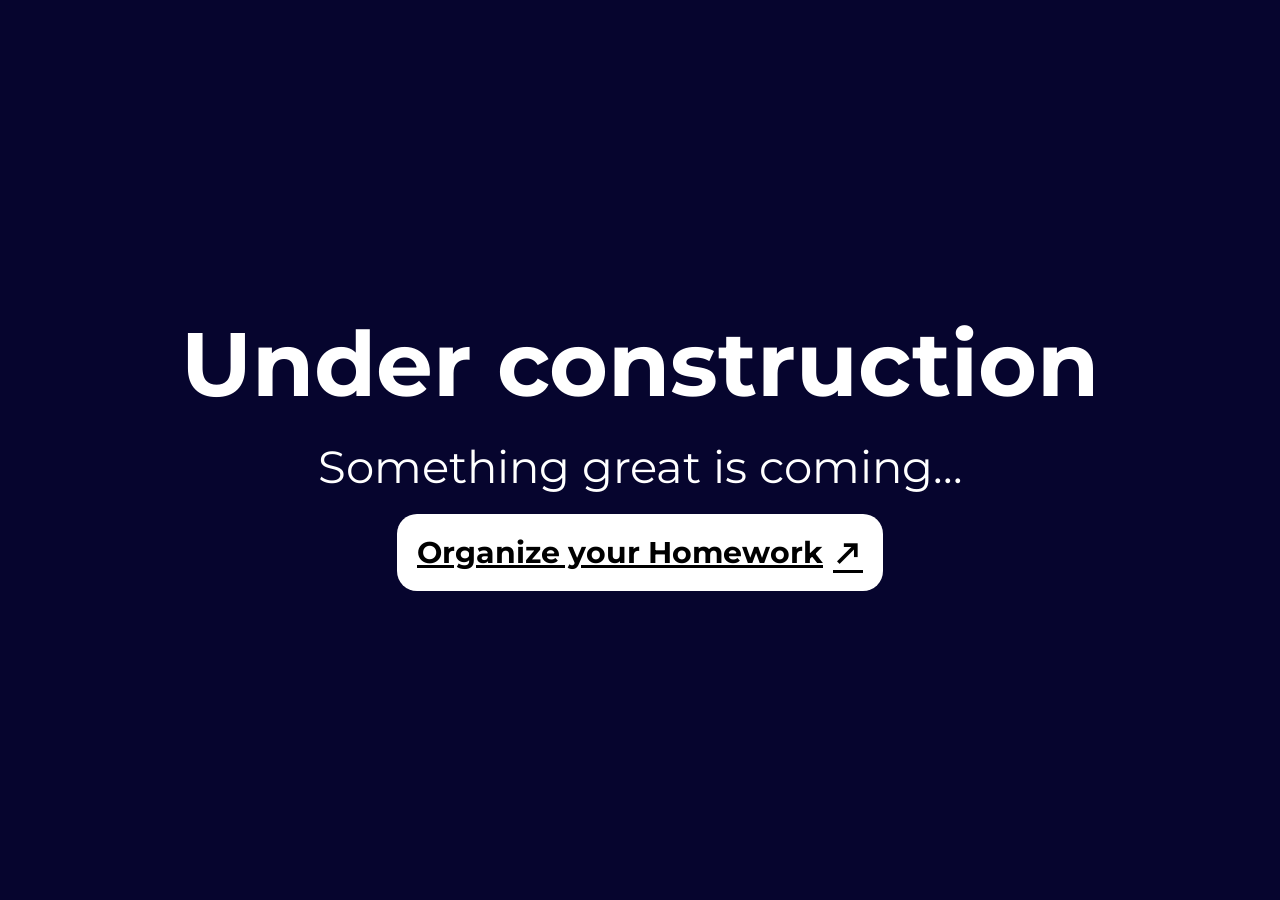
<file: index.html>
<!DOCTYPE html>
<html lang="en">

<head>
    <meta charset="UTF-8">
    <title>Document</title>
    <link rel="preconnect" href="https://fonts.googleapis.com">
    <link rel="preconnect" href="https://fonts.gstatic.com" crossorigin>
    <link href="https://fonts.googleapis.com/css2?family=Montserrat:wght@100..900&display=swap" rel="stylesheet">
    <meta charset="UTF-8">
    <meta name="viewport" content="width=device-width, initial-scale=1.0">
    <link href="https://fonts.googleapis.com/css2?family=Material+Symbols+Outlined" rel="stylesheet" />
</head>
<style>
    html,
    body {
        background: hsl(241, 81%, 10%);
        color: white;
        display: flex;
        font-family: 'Montserrat';
        align-items: center;
        justify-content: center;
        height: 100vh;
        text-wrap: wrap;
        word-wrap: break-word;
        flex-wrap: wrap;
        width: 100vw;
        flex-direction: column;
        font-size: 30px;
        gap: 20px;
        text-align: center;
    }

    * {
        margin: 0;
        padding: 0;
        box-sizing: border-box;
    }

    h1 {
        font-size: 3em;
    }

    h2 {
        font-weight: normal;
    }
a {
    padding:20px;
    background:hsl(0, 0%, 100%);
    font-size:1em;
    color:black;
    border-radius:20px;
    font-weight:bold;
    display:flex;
    gap:10px;
    align-items: center;
    justify-content: center;
}
a::after {
    content:'north_east';
    font-family: 'Material Symbols Outlined';
}
    @media screen and (max-width:600px) {

        html,
        body {
            font-size: 17px;
        }
    }
</style>

<body>
    <h1>Under construction</h1>
    <h2>Something great is coming...</h2>
    <a href="https://rashraf2.com/homework/">Organize your Homework</a>
</body>

</html>
</file>
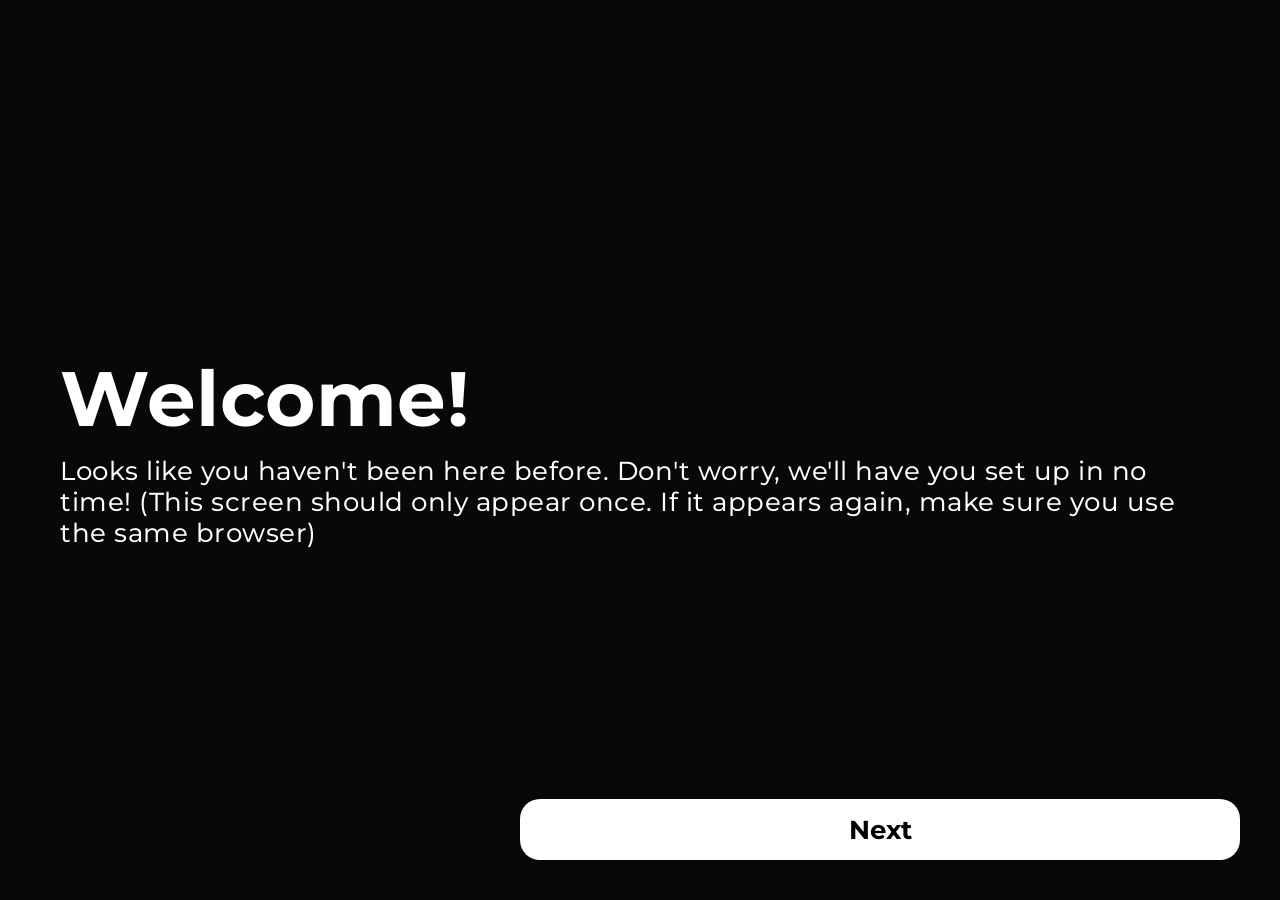
<file: homework/index.html>
<!DOCTYPE html>
<html lang="en">

<head>
    <link rel="stylesheet" href="style.css?version=2">
    <link rel="preconnect" href="https://fonts.googleapis.com">
    <link rel="preconnect" href="https://fonts.gstatic.com" crossorigin>
    <link href="https://fonts.googleapis.com/css2?family=Montserrat:wght@100..900&display=swap" rel="stylesheet">
    <meta charset="UTF-8">
    <meta name="viewport" content="width=device-width, initial-scale=1.0">
    <link href="https://fonts.googleapis.com/css2?family=Material+Symbols+Outlined" rel="stylesheet" />
    <title>Planner</title>
    <style></style>
</head>

<body class="loading">
    <!--Setup and load popups-->
<div id="loading-screen">
        <img id="load-img" src="logo_white2.png" class="pri_img"></img>
        <div id="script-list" class="popup-item">
            <div id="user-load-info">
                <h1 id="load-title">Welcome Back!</h1>
                <h2 id="load-desc">It's an honor to have you here!</h2>
            </div>
            <div class="script-cont">
                <h1 class="script">Initial checks</h1>
                <div class="status"></div>
            </div>
            <div class="script-cont">
                <h1 class="script">Load local subject data</h1>
                <div class="status"></div>
            </div>
            <div class="script-cont">
                <h1 class="script">Check for saved settings</h1>
                <div class="status"></div>
            </div>
            <div class="script-cont">
                <h1 class="script">Sync user theme</h1>
                <div class="status"></div>
            </div>
        </div>
    </div>
    <div id="setup" class="popup">
        <div class="setup-sect active">
            <h1 class="popup-title">Welcome!</h1>
            <h2 class="popup-desc">Looks like you haven't been here before. Don't worry, we'll have you set up in no
                time! (This screen should only appear once. If it appears again, make sure you use the same browser)
            </h2>
        </div>
        <div class="setup-buttons">
            <button id="prev-button" onclick="setup('back')" style="display:none">Back</button>
            <button id="next-button" onclick="setup('next')">Next</button>
        </div>
        <div class="setup-sect">
            <h1 class="popup-title">Name</h1>
            <h2 class="popup-desc">What should we call you? We'll use this mainly for your account section and
                greetings.</h2>
            <input type="text" id="username-input">
        </div>
        <div class="setup-sect">
            <h1 class="popup-title">Theme</h1>
            <h2 class="popup-desc">After you're done, you can select a theme to customize your experience.</h2>
        </div>
        <div class="setup-sect">
            <h1 class="popup-title">Account Center</h1>
            <h2 class="popup-desc">Your stats have become easier to view. You can see more about this on the
                <b>Accounts</b> page.
            </h2>
        </div>
        <div class="setup-sect">
            <h1 class="popup-title">Be Aware...</h1>
            <h2 class="popup-desc">You may experience bugs, since this release is new and it has been fully rebuilt from
                the ground-up. We apologize if this occurs.</h2>
        </div>
        <div class="setup-sect">
            <h1 class="popup-title">That's It!</h1>
            <h2 class="popup-desc">You've completed the setup successfully. Now, you can enjoy using Planner!</h2>
            <button style="background:var(--c1);color:var(--c2)" onclick="setup('done')">Finish Setup</button>
        </div>
    </div>
    <nav id="nav">
        <div id="logo-cont"><img id="logo" class="pri_img" src="logo_white2.png"><span id="logo-text">Planner</span>
        </div>
        <div id="icon-tray">
            <button class="nav-btn" aria-label="Account" onclick="togglePopup('accounts', 'active'
                )">person</button>
            <button class="nav-btn" aria-label="Update Log" onclick="togglePopup('updates', 'active'
                )">cached</button><button class="nav-btn" aria-label="Themes" onclick="togglePopup('themes-popup', 'active', 1
                )">brush</button>
            <button class="nav-btn" id="menu-btn" aria-label="Settings" onclick="togglePopup('settings', 'active'
                )">Settings</button>
        </div>
    </nav>
    <menu id="settings" class="popup">

        <button class="close-btn" aria-label="Close" onclick="togglePopup('settings', 'active'
                ), document.getElementById('overlay').classList.remove('active')">Close</button>
        <h1 class="popup-title">Settings</h1>
        <h2 class="title-small">Manage your preferences like if you want to check off your subjects or how you want to
            view them.
        </h2>
        <div class="popup-wrapper">
            <div class="settings-cont">
                <h1 class="title-medium">Grid Layout</h1>
                <h2 class="title-small">Change the way that the subject grid appears.</h2>
                <div class="setting">

                    <h1 class="setting-title">List subjects</h1><input class="setting-toggle" type="checkbox"
                        onclick="toggleValues('body', '', 'height:auto');toggleValues('class', 'grid', 'grid-template-columns:repeat(1, 1fr)');">


                </div>
                <h2 class="title-small">Desktop only. Use if you want to show your subjects in a single column.</h2>
                <div class="setting">

                    <h1 class="setting-title">Show checkboxes</h1><input class="setting-toggle" type="checkbox"
                        onclick="toggleValues('class', 'subject-marker', 'display:flex')">


                </div>
                <h2 class="title-small">Check or uncheck your subjects.</h2>
                <div class="setting">

                    <h1 class="setting-title">Tightly packed grid</h1><input class="setting-toggle" type="checkbox"
                        onclick="toggleValues('class', 'grid', 'gap:10px')">

                </div>
                <h2 class="title-small">Reduce the gap between subjects in each grid.</h2>
                <div class="setting">

                    <h1 class="setting-title">Show all grids</h1>
                    <input class="setting-toggle" type="checkbox" onclick="togglePopup('body', 'all-grids')">


                </div>
                <h2 class="title-small">Use if you don't want to wait for the grids to refresh.</h2>
            </div>
            <div class="settings-cont">
                <h1 class="title-medium">Other</h1>
                <h2 class="title-small">These settings do not have a specific category at the moment.</h2>
                <div class="setting">
                    <h1 class="setting-title">Hide Navbar Logo</h1><input class="setting-toggle" type="checkbox"
                        onclick="toggleValues('id', 'icon-tray', 'width:100%');toggleValues('id', 'logo-cont', 'display:none');toggleValues('class', 'nav-btn', 'width:100%');">


                </div>
                <h2 class="title-small">Best on small screens. Makes nav buttons much easier to tap.</h2>
            </div>
            <div class="settings-cont">
                <h1 class="title-medium">Your data</h1>
                <h2 class="title-small">Stored on your device. Refresh to apply.</h2>
                <button onclick="removeStorage('username'); removeStorage('setup')">Delete Username</button>
                <button onclick="removeStorage('points');removeStorage('checkedSubjects')">Delete Points</button>
                <button onclick="removeStorage('checkboxes')">Delete Checkbox Data</button>
                <button onclick="removeStorage('pages')">Delete App Uses</button>
                <button onclick="removeStorage('theme')">Delete Theme</button>
                <button
                    onclick="removeStorage('checkedSubjects');removeStorage('pages');removeStorage('checkboxes');removeStorage('points');removeStorage('theme');removeStorage('username'); removeStorage('setup')">Full
                    Reset</button>

            </div>
             <div class="settings-cont">
                <h1 class="title-medium">Feedback</h1>
                <h2 class="title-small">Let us know what you think!</h2>
                <a href="https://docs.google.com/forms/d/e/1FAIpQLScq-h3NGTolFl5qq2NEcNcFDhR_WuW4CI4Y6C3UhDdh5oyBCQ/viewform?usp=dialog"><button onclick="removeStorage('theme')">Send feedback</button></a>
            </div>
    </menu>
    <div class="popup" id="themes-popup">
        <h1 class="popup-title-small">Themes</h1>
        <button class="theme-btn" bg="hsl(0,0%,10%)">Dark Mode</button>
        <button class="theme-btn" bg="hsl(0,0%,45%)">Gray Mode</button>
        <button class="theme-btn" bg="hsl(0,0%,85%)" color="dark">Light Mode</button>
        <button bg="hsl(0,63.9%,15%)" color='yes' class="theme-btn" selected>Ruby
            Red</button>
        <button bg="hsl(33,100%,15%)" color='yes' class="theme-btn" selected>Fiery
            Orange</button>
        <button bg="hsl(235,40.9%,15%)" color='yes' class="theme-btn" selected>Midnight
            Blue</button>
        <button bg="hsl(174,50%,26.2%)" color="yes" class="theme-btn">Teal</button>
        <button bg="hsl(127,92.3%,15%)" color='yes' class="theme-btn" selected>Forest
            Green</button>
        <button bg="hsl(135,90%,30.4%)" color="yes" class="theme-btn">Lime</button>
        <button bg="hsl(282,92.3%,15%)" color='yes' class="theme-btn" selected>Lavender
            Purple</button>
        <button bg="hsl(275, 100%,20.5%)" color="yes" class="theme-btn">Royal
            Purple</button>
        <button bg="hsl(298,100%,30.2%)" color="yes" class="theme-btn">Bubble Gum</button>
        <button bg="hsl(55,96%,26%)" color='yes' class="theme-btn" selected>Lemon
            Yellow</button>
        <button bg="hsl(41,100%,50.3%)" class="theme-btn" color=dark>Desert</button>
        <button bg="hsl(21,100%,10.2%)" color="yes" class="theme-btn">Soda</button>
    </div>
    <div class="popup" id="accounts">
        <button class="close-btn" aria-label="Close" onclick="togglePopup('accounts', 'active'
                ),  document.getElementById('overlay').classList.remove('active')">Close</button>
        <h1 class="popup-title">Account</h1>
        <h2 class="title-small">View insights about your data on the current user account.</h2>
        <div class="popup-wrapper">
            <div class=" popup-item">
                <h2 class="title-medium" id="username">Active User</h2>
                <h3 class="title-small">current user</h3>
            </div>
            <div class="popup-item">
                <h2 class="title-medium" id="points">0</h2>
                <h3 class="title-small">current points</h3>
            </div>
            <div class="popup-item">
                <h2 class="title-medium" id="pages">0</h2>
                <h3 class="title-small">page loads</h3>
            </div>
            <div class="popup-item">
                <h2 class="title-medium" id="checkboxes">0</h2>
                <h3 class="title-small">checkbox clicks</h3>
            </div>
        </div>
        <h3 class="title-small">Go to <b>Settings</b> to find
            options about deleting your data.
        </h3>
        <h3 class="title-small">Your data is stored on your browser, and is not transferrable.
            Planner never stores any data on a server. You can clear your data any time in settings, and use the app
            in Guest mode, which
            does not store data.
        </h3>
    </div>
    <div class="popup" id="updates">
        <h1 class="popup-title">Update Log</h1>
        <h2 class="title-small">Version 1.0 of Planner | Version 4.0 of Today's Homework
        </h2>

        <button class="close-btn" aria-label="Close" onclick="togglePopup('updates', 'active'
                ),  document.getElementById('overlay').classList.remove('active')">Close</button>
        <div class="popup-wrapper">
        <div class="popup-item">
            <h1 class="title-medium">Better Settings</h1>
            <h2 class="title-small">Newer toggles, more options, and a grid-style layout to minimize scrolling
                on larger screens, while preventing small screens from overflowing.
            </h2>
        </div>
        <div class="popup-item">
            <h1 class="title-medium">Unified popups</h1>
            <h2 class="title-small">Noticed that everything looks similar? We addressed the
                problem of inconsistency in popups to refine
                the experience.
            </h2>
        </div>
        <div class="popup-item">
            <h1 class="title-medium">Code efficiency</h1>
            <h2 class="title-small">Planner takes up substantially less space than its predecessors, allowing for
                the same core
                functions, while making load times shorter.
        </div>
        <div class="popup-item">
            <h1 class="title-medium">More insights</h1>
            <h2 class="title-small">Curious about where you are in terms of usage? Check out the new <b>Account</b>
                section!
            </h2>
        </div>
        <div class="popup-item">
            <h1 class="title-medium">Public Access</h1>
            <h2 class="title-small">Just like in the old days, access this anytime in your browser.
            </h2>
        </div>
    </div>
                <span class="title-small">We hope you enjoy this update! You can send us your feedback whenever you like in
            <b>Settings</b>!</span>
    </div>
    <div id="grid-cont">
        <div class="grid">
            <div class="subject" style="background-color:rgb(139, 22, 22)">
                <input class="subject-marker" type="checkbox">
                <h1 class="subject-title">Algebra</h1>
                <h2 class="subject-desc" contenteditable=true>Learn more info!</h2>
            </div>
            <div class="subject" style="background-color:rgb(166, 101, 15)">
                <input class="subject-marker" type="checkbox">
                <h1 class="subject-title">Geometry</h1>
                <h2 class="subject-desc" contenteditable=true>Learn more info!</h2>
            </div>
            <div class="subject" style="background-color:rgb(27, 58, 125)">
                <input class="subject-marker" type="checkbox">
                <h1 class="subject-title">English</h1>
                <h2 class="subject-desc" contenteditable=true>Learn more info!</h2>
            </div>
            <div class="subject" style="background-color:rgb(17, 74, 5)">
                <input class="subject-marker" type="checkbox">
                <h1 class="subject-title">Science</h1>
                <h2 class="subject-desc" contenteditable=true>Learn more info!</h2>
            </div>
            <div class="subject" style="background-color:rgb(82, 15, 79)">
                <input class="subject-marker" type="checkbox">
                <h1 class="subject-title">Ancient History</h1>
                <h2 class="subject-desc" contenteditable=true>Learn more info!</h2>
            </div>
        </div>
        <div class="grid inactive">
            <div class="subject" style="background-color:rgb(139, 22, 22)">
                <input class="subject-marker" type="checkbox">
                <h1 class="subject-title">Chinese</h1>
                <h2 class="subject-desc" contenteditable=true>Learn more info!</h2>
            </div>
            <div class="subject" style="background-color:rgb(132, 125, 22)">
                <input class="subject-marker" type="checkbox">
                <h1 class="subject-title">Latin</h1>
                <h2 class="subject-desc" contenteditable=true>Learn more info!</h2>
            </div>
            <div class="subject" style="background-color:rgb(27, 58, 125)">
                <input class="subject-marker" type="checkbox">
                <h1 class="subject-title">Spanish</h1>
                <h2 class="subject-desc" contenteditable=true>Learn more info!</h2>
            </div>
        </div>
    </div>
</body>
<script src='script.js'></script>

</html>
</file>
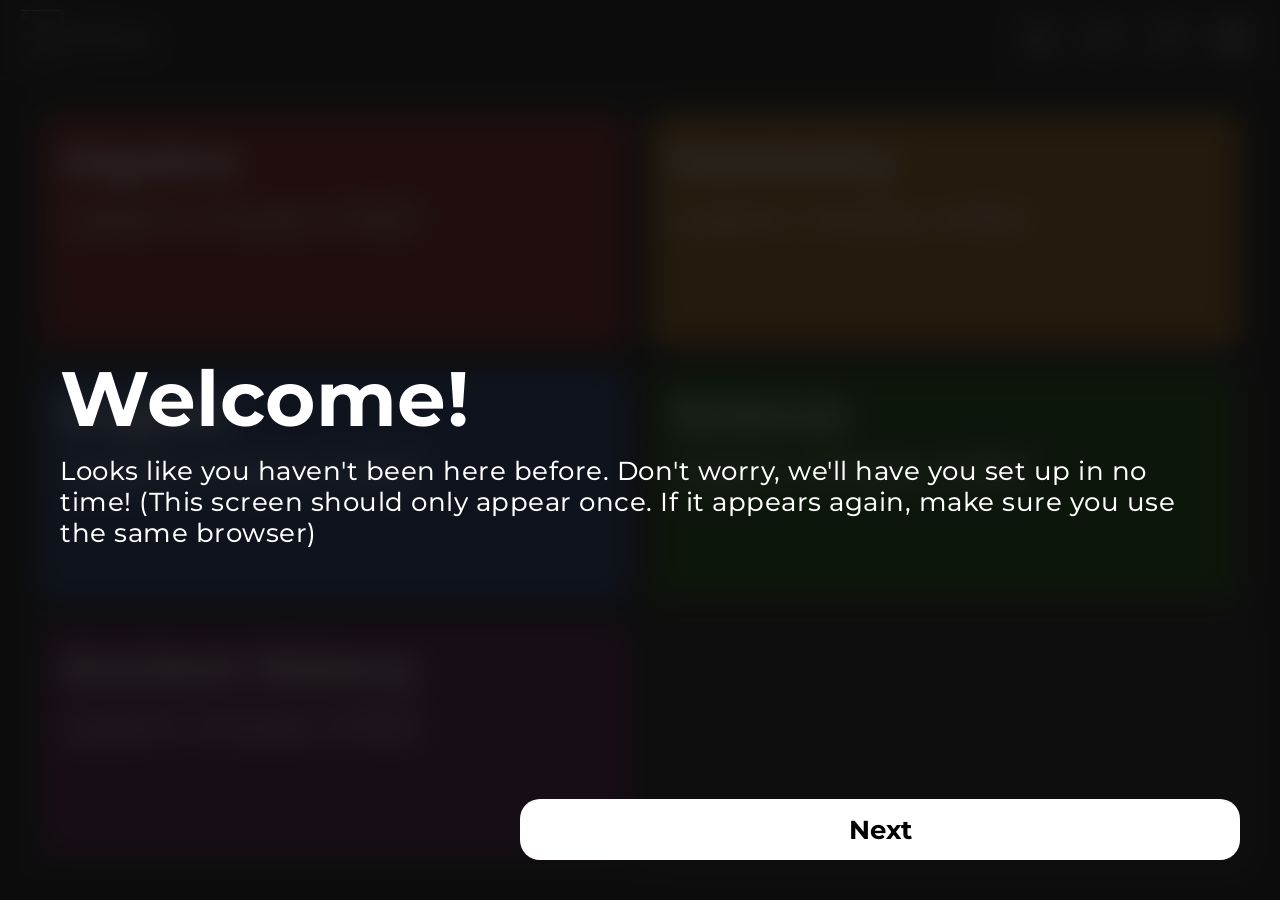
<file: planner/index.html>
<!DOCTYPE html>
<html lang="en">

<head>
    <link rel="stylesheet" href="style.css">
    <link rel="preconnect" href="https://fonts.googleapis.com">
    <link rel="preconnect" href="https://fonts.gstatic.com" crossorigin>
    <link href="https://fonts.googleapis.com/css2?family=Montserrat:wght@100..900&display=swap" rel="stylesheet">
    <meta charset="UTF-8">
    <meta name="viewport" content="width=device-width, initial-scale=1.0">
    <link href="https://fonts.googleapis.com/css2?family=Material+Symbols+Outlined" rel="stylesheet" />
    <title>Planner</title>
    <style></style>
</head>

<body class="loading">
    <!--Setup and load popups-->
<div id="loading-screen">
        <img id="load-img" src="logo_white2.png" class="pri_img"></img>
        <div id="script-list" class="popup-item">
            <div id="user-load-info">
                <h1 id="load-title">Welcome Back!</h1>
                <h2 id="load-desc">It's an honor to have you here!</h2>
            </div>
            <div class="script-cont">
                <h1 class="script">Initial checks</h1>
                <div class="status"></div>
            </div>
            <div class="script-cont">
                <h1 class="script">Load local subject data</h1>
                <div class="status"></div>
            </div>
            <div class="script-cont">
                <h1 class="script">Check for saved settings</h1>
                <div class="status"></div>
            </div>
            <div class="script-cont">
                <h1 class="script">Sync user theme</h1>
                <div class="status"></div>
            </div>
        </div>
    </div>
    <div id="setup" class="popup">
        <div class="setup-sect active">
            <h1 class="popup-title">Welcome!</h1>
            <h2 class="popup-desc">Looks like you haven't been here before. Don't worry, we'll have you set up in no
                time! (This screen should only appear once. If it appears again, make sure you use the same browser)
            </h2>
        </div>
        <div class="setup-buttons">
            <button id="prev-button" onclick="setup('back')" style="display:none">Back</button>
            <button id="next-button" onclick="setup('next')">Next</button>
        </div>
        <div class="setup-sect">
            <h1 class="popup-title">Name</h1>
            <h2 class="popup-desc">What should we call you? We'll use this mainly for your account section and
                greetings.</h2>
            <input type="text" id="username-input">
        </div>
        <div class="setup-sect">
            <h1 class="popup-title">Theme</h1>
            <h2 class="popup-desc">After you're done, you can select a theme to customize your experience.</h2>
        </div>
        <div class="setup-sect">
            <h1 class="popup-title">Account Center</h1>
            <h2 class="popup-desc">Your stats have become easier to view. You can see more about this on the
                <b>Accounts</b> page.
            </h2>
        </div>
        <div class="setup-sect">
            <h1 class="popup-title">Be Aware...</h1>
            <h2 class="popup-desc">You may experience bugs, since this release is new and it has been fully rebuilt from
                the ground-up. We apologize if this occurs.</h2>
        </div>
        <div class="setup-sect">
            <h1 class="popup-title">That's It!</h1>
            <h2 class="popup-desc">You've completed the setup successfully. Now, you can enjoy using Planner!</h2>
            <button style="background:var(--c1);color:var(--c2)" onclick="setup('done')">Finish Setup</button>
        </div>
    </div>
    <nav id="nav">
        <div id="logo-cont"><img id="logo" class="pri_img" src="logo_white2.png"><span id="logo-text">Planner</span>
        </div>
        <div id="icon-tray">
            <button class="nav-btn" aria-label="Account" onclick="togglePopup('accounts', 'active'
                )">person</button>
            <button class="nav-btn" aria-label="Update Log" onclick="togglePopup('updates', 'active'
                )">cached</button><button class="nav-btn" aria-label="Themes" onclick="togglePopup('themes-popup', 'active', 1
                )">brush</button>
            <button class="nav-btn" id="menu-btn" aria-label="Settings" onclick="togglePopup('settings', 'active'
                )">Settings</button>
        </div>
    </nav>
    <menu id="settings" class="popup">

        <button class="close-btn" aria-label="Close" onclick="togglePopup('settings', 'active'
                ), document.getElementById('overlay').classList.remove('active')">Close</button>
        <h1 class="popup-title">Settings</h1>
        <h2 class="title-small">Manage your preferences like if you want to check off your subjects or how you want to
            view them.
        </h2>
        <div class="popup-wrapper">
            <div class="settings-cont">
                <h1 class="title-medium">Grid Layout</h1>
                <h2 class="title-small">Change the way that the subject grid appears.</h2>
                <div class="setting">

                    <h1 class="setting-title">List subjects</h1><input class="setting-toggle" type="checkbox"
                        onclick="toggleValues('body', '', 'height:auto');toggleValues('class', 'grid', 'grid-template-columns:repeat(1, 1fr)');">


                </div>
                <h2 class="title-small">Desktop only. Use if you want to show your subjects in a single column.</h2>
                <div class="setting">

                    <h1 class="setting-title">Show checkboxes</h1><input class="setting-toggle" type="checkbox"
                        onclick="toggleValues('class', 'subject-marker', 'display:flex')">


                </div>
                <h2 class="title-small">Check or uncheck your subjects.</h2>
                <div class="setting">

                    <h1 class="setting-title">Tightly packed grid</h1><input class="setting-toggle" type="checkbox"
                        onclick="toggleValues('class', 'grid', 'gap:10px')">

                </div>
                <h2 class="title-small">Reduce the gap between subjects in each grid.</h2>
                <div class="setting">

                    <h1 class="setting-title">Show all grids</h1>
                    <input class="setting-toggle" type="checkbox" onclick="togglePopup('body', 'all-grids')">


                </div>
                <h2 class="title-small">Use if you don't want to wait for the grids to refresh.</h2>
            </div>
            <div class="settings-cont">
                <h1 class="title-medium">Other</h1>
                <h2 class="title-small">These settings do not have a specific category at the moment.</h2>
                <div class="setting">
                    <h1 class="setting-title">Hide Navbar Logo</h1><input class="setting-toggle" type="checkbox"
                        onclick="toggleValues('id', 'icon-tray', 'width:100%');toggleValues('id', 'logo-cont', 'display:none');toggleValues('class', 'nav-btn', 'width:100%');">


                </div>
                <h2 class="title-small">Best on small screens. Makes nav buttons much easier to tap.</h2>
            </div>
            <div class="settings-cont">
                <h1 class="title-medium">Your data</h1>
                <h2 class="title-small">Stored on your device. Refresh to apply.</h2>
                <button onclick="removeStorage('username'); removeStorage('setup')">Delete Username</button>
                <button onclick="removeStorage('points');removeStorage('checkedSubjects')">Delete Points</button>
                <button onclick="removeStorage('checkboxes')">Delete Checkbox Data</button>
                <button onclick="removeStorage('pages')">Delete App Uses</button>
                <button onclick="removeStorage('theme')">Delete Theme</button>
                <button
                    onclick="removeStorage('checkedSubjects');removeStorage('pages');removeStorage('checkboxes');removeStorage('points');removeStorage('theme');removeStorage('username'); removeStorage('setup')">Full
                    Reset</button>

            </div>
             <div class="settings-cont">
                <h1 class="title-medium">Feedback</h1>
                <h2 class="title-small">Let us know what you think!</h2>
                <a href="https://docs.google.com/forms/d/e/1FAIpQLScq-h3NGTolFl5qq2NEcNcFDhR_WuW4CI4Y6C3UhDdh5oyBCQ/viewform?usp=dialog"><button onclick="removeStorage('theme')">Send feedback</button></a>
            </div>
    </menu>
    <div class="popup" id="themes-popup">
        <h1 class="popup-title-small">Themes</h1>
        <button class="theme-btn" bg="hsl(0,0%,10%)">Dark Mode</button>
        <button class="theme-btn" bg="hsl(0,0%,45%)">Gray Mode</button>
        <button class="theme-btn" bg="hsl(0,0%,85%)" color="dark">Light Mode</button>
        <button bg="hsl(0,63.9%,15%)" color='yes' class="theme-btn" selected>Ruby
            Red</button>
        <button bg="hsl(33,100%,15%)" color='yes' class="theme-btn" selected>Fiery
            Orange</button>
        <button bg="hsl(235,40.9%,15%)" color='yes' class="theme-btn" selected>Midnight
            Blue</button>
        <button bg="hsl(174,50%,26.2%)" color="yes" class="theme-btn">Teal</button>
        <button bg="hsl(127,92.3%,15%)" color='yes' class="theme-btn" selected>Forest
            Green</button>
        <button bg="hsl(135,90%,30.4%)" color="yes" class="theme-btn">Lime</button>
        <button bg="hsl(282,92.3%,15%)" color='yes' class="theme-btn" selected>Lavender
            Purple</button>
        <button bg="hsl(275, 100%,20.5%)" color="yes" class="theme-btn">Royal
            Purple</button>
        <button bg="hsl(298,100%,30.2%)" color="yes" class="theme-btn">Bubble Gum</button>
        <button bg="hsl(55,96%,26%)" color='yes' class="theme-btn" selected>Lemon
            Yellow</button>
        <button bg="hsl(41,95%,40.3%)" class="theme-btn" color=dark>Desert</button>
        <button bg="hsl(21,100%,10.2%)" color="yes" class="theme-btn">Soda</button>
    </div>
    <div class="popup" id="accounts">
        <button class="close-btn" aria-label="Close" onclick="togglePopup('accounts', 'active'
                ),  document.getElementById('overlay').classList.remove('active')">Close</button>
        <h1 class="popup-title">Account</h1>
        <h2 class="title-small">View insights about your data on the current user account.</h2>
        <div class="popup-wrapper">
            <div class=" popup-item">
                <h2 class="title-medium" id="username">Active User</h2>
                <h3 class="title-small">current user</h3>
            </div>
            <div class="popup-item">
                <h2 class="title-medium" id="points">0</h2>
                <h3 class="title-small">current points</h3>
            </div>
            <div class="popup-item">
                <h2 class="title-medium" id="pages">0</h2>
                <h3 class="title-small">page loads</h3>
            </div>
            <div class="popup-item">
                <h2 class="title-medium" id="checkboxes">0</h2>
                <h3 class="title-small">checkbox clicks</h3>
            </div>
        </div>
        <h3 class="title-small">Go to <b>Settings</b> to find
            options about deleting your data.
        </h3>
        <h3 class="title-small">Your data is stored on your browser, and is not transferrable.
            Planner never stores any data on a server. You can clear your data any time in settings, and use the app
            in Guest mode, which
            does not store data.
        </h3>
    </div>
    <div class="popup" id="updates">
        <h1 class="popup-title">Update Log</h1>
        <h2 class="title-small">Version 1.0 of Planner | Version 4.0 of Today's Homework
        </h2>

        <button class="close-btn" aria-label="Close" onclick="togglePopup('updates', 'active'
                ),  document.getElementById('overlay').classList.remove('active')">Close</button>
        <div class="popup-item">
            <h1 class="title-medium">Better Settings</h1>
            <h2 class="title-small">Newer toggles, more options, and a grid-style layout to minimize scrolling
                on larger screens, while preventing small screens from overflowing.
            </h2>
        </div>
        <div class="popup-item">
            <h1 class="title-medium">Unified popups</h1>
            <h2 class="title-small">Noticed that everything looks similar? We addressed the
                problem of inconsistency in popups to refine
                the experience.
            </h2>
        </div>
        <div class="popup-item">
            <h1 class="title-medium">Code efficiency</h1>
            <h2 class="title-small">Planner takes up substantially less space than its predecessors, allowing for
                the same core
                functions, while making load times shorter.
        </div>
        <div class="popup-item">
            <h1 class="title-medium">More insights</h1>
            <h2 class="title-small">Curious about where you are in terms of usage? Check out the new <b>Account</b>
                section!
            </h2>
        </div>
        <div class="popup-item">
            <h1 class="title-medium">Public Access</h1>
            <h2 class="title-small">Just like in the old days, access this anytime in your browser.
            </h2>
        </div>
        <span class="title-small">We hope you enjoy this update! You can send us your feedback whenever you like in
            <b>Settings</b>!</span>
    </div>
    <div id="grid-cont">
        <div class="grid">
            <div class="subject" style="background-color:rgb(139, 22, 22)">
                <input class="subject-marker" type="checkbox">
                <h1 class="subject-title">Algebra</h1>
                <h2 class="subject-desc" contenteditable=true>Learn more info!</h2>
            </div>
            <div class="subject" style="background-color:rgb(166, 101, 15)">
                <input class="subject-marker" type="checkbox">
                <h1 class="subject-title">Geometry</h1>
                <h2 class="subject-desc" contenteditable=true>Learn more info!</h2>
            </div>
            <div class="subject" style="background-color:rgb(27, 58, 125)">
                <input class="subject-marker" type="checkbox">
                <h1 class="subject-title">English</h1>
                <h2 class="subject-desc" contenteditable=true>Learn more info!</h2>
            </div>
            <div class="subject" style="background-color:rgb(17, 74, 5)">
                <input class="subject-marker" type="checkbox">
                <h1 class="subject-title">Science</h1>
                <h2 class="subject-desc" contenteditable=true>Learn more info!</h2>
            </div>
            <div class="subject" style="background-color:rgb(82, 15, 79)">
                <input class="subject-marker" type="checkbox">
                <h1 class="subject-title">Ancient History</h1>
                <h2 class="subject-desc" contenteditable=true>Learn more info!</h2>
            </div>
        </div>
        <div class="grid inactive">
            <div class="subject" style="background-color:rgb(139, 22, 22)">
                <input class="subject-marker" type="checkbox">
                <h1 class="subject-title">Chinese</h1>
                <h2 class="subject-desc" contenteditable=true>Learn more info!</h2>
            </div>
            <div class="subject" style="background-color:rgb(132, 125, 22)">
                <input class="subject-marker" type="checkbox">
                <h1 class="subject-title">Latin</h1>
                <h2 class="subject-desc" contenteditable=true>Learn more info!</h2>
            </div>
            <div class="subject" style="background-color:rgb(27, 58, 125)">
                <input class="subject-marker" type="checkbox">
                <h1 class="subject-title">Spanish</h1>
                <h2 class="subject-desc" contenteditable=true>Learn more info!</h2>
            </div>
        </div>
    </div>
</body>
<script src='script.js'></script>

</html>
</file>
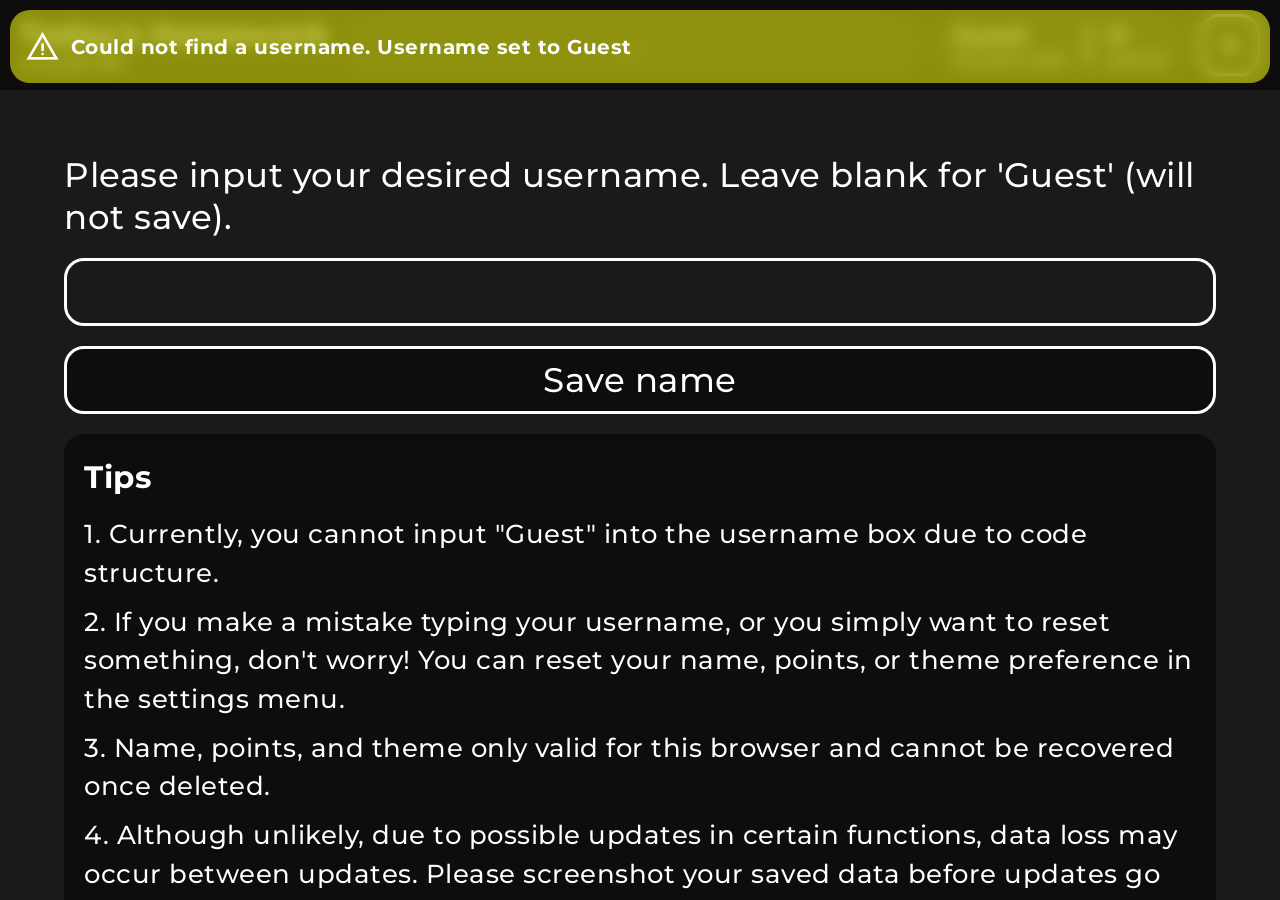
<file: planner_old/index.html>
<!DOCTYPE html>
<html lang="en">

<head>
        <link rel="stylesheet" href="style.css">
        <link rel="preconnect" href="https://fonts.googleapis.com">
        <link rel="preconnect" href="https://fonts.gstatic.com" crossorigin>
        <link href="https://fonts.googleapis.com/css2?family=Montserrat:ital,wght@0,100..900;1,100..900&display=swap"
                rel="stylesheet">
        <link href="https://fonts.googleapis.com/css2?family=Material+Symbols+Outlined" rel="stylesheet" />
        <meta charset="UTF-8">
        <meta name="viewport" content="width=device-width, initial-scale=1.0">
        <title>Document</title>
</head>

<body>
        <div id="updatelog" class="popup">
                <div class="menu-tray">
                        <button class=close-btn aria-label="Close"
                                onclick="document.getElementById('updatelog').classList.toggle('active')">close</button>
                </div>
                <h1 id="update-title">Version 3.6</h1>
                <h2>Version 3 completely overhauled the overall website experience. From there, we've made changes that
                        aren't quite enough to be in another full version number, so we've combined the features in one
                        log. We've
                        added these new features since version 3.0 came out:
                </h2>
                <h3><strong>Themes: </strong>Don't like the default color scheme? You can now choose between a generous
                        selection of
                        different themes to make your experience more personalized to you.</h3>
                <h3><strong>Updating Homework: </strong>The homework popup is now easier to access right from one button
                        on the navbar, and the
                        process has been redesigned to look and feel easier to use.</h3>
                <h3><strong>Subjects: </strong>Fixed a few issues regarding subject spacing and certain types of
                        overflow situations.</h3>
                <h3><strong>Settings: </strong>The settings page is more compact and slightly redesigned to look better.
                </h3>
                <h3><strong>Changelog: </strong>Added a changelog that explains new features.</h3>
                <h3><strong>Mobile: </strong>Changed mobile layout to prevent overflow and allow for content to fit on
                        the screen better.</h3>
                <h3><strong>Proctor View: </strong>Current proctor is now a toggleable view from the "more" button on
                        the bottom of the screen.</h3>
                <h3><strong>Welcome screen: </strong>Shows username, if applicable, but also eases transition to saved
                        theme during page loading.</h3>
                <h3><strong>Points: </strong>Added points for crossing off subjects. May experience
                        glitches as this feature is not perfect.</h3>
                <h3><strong>Alternate Viewing Modes: </strong>Changed alternate viewing modes in settings to show
                        maximum content on small screens.</h3>
                <h3><strong>Compact Navigation: </strong>All navigation buttons can be hidden. This is especially useful
                        for smaller devices.</h3>
                <h3><strong>Foreign Language: </strong>Changed grid behavior to accomodate FL subjects without taking
                        too much space; may continue to add things related to this feature.</h3>
                <h2>This version will likely be the last major update for a while. The main goals for the next update
                        are better code readability and optimization. Please give feedback if there's anything else you
                        want to see us add!</h2>
                <h2>Updates may cause theme corruption. This is an easy fix and only requires you to re-select your
                        preferred theme if
                        you are impacted.
                </h2>
        </div>
        </div>
        </div>
        <div id="alerts-cont">
        </div>
        <div id="overlay" class="popup">
                <h1 id="overlay-text">Welcome back!</h1>
                <h2 id="username2">Hello! Just a moment.</h2>
                <span id="version">Version 3.6</span>
        </div>
        <nav id="nav">
                <div id=navtray class="nodisplay">
                        <button class="nav-btn"
                                onclick="document.getElementById('updatelog').classList.toggle('active')"
                                id="updatelog-btn" aria-label='Update Homework'>article</button>
                        <button class="nav-btn" onclick="document.getElementById('hw-popup').classList.toggle('close')"
                                id="hw-btn" aria-label='Update Homework'>cached</button>
                        <div id="mode-cont">
                                <button class="nav-btn" id="mode-btn" value='flex'
                                        onclick="changeElementStat('theme-cont', 'display', 'padding')"
                                        aria-label="Themes">brush</button>

                                <div id=theme-cont>
                                        <button pri="0,0%," hsl3="10" color="yes" onclick="useTheme(this)"
                                                class="theme-btn selected-btn">Dark Mode</button>
                                        <button pri="0,0%," hsl3="45" color="yes" onclick="useTheme(this)"
                                                class="theme-btn">Gray
                                                Mode</button>
                                        <button pri="0,0%," hsl3="85" onclick="useTheme(this)" class="theme-btn">Light
                                                Mode</button>
                                        <!--<button num=3 hsl3="hc" color='yes' onclick="useTheme(this)" class="theme-btn"
                                                selected>High Contrast</button>-->
                                        <button pri="0,63.9%," hsl3="15" color='yes' onclick="useTheme(this)"
                                                class="theme-btn" selected>Ruby Red</button>
                                        <button pri="33,100%," hsl3="15" color='yes' onclick="useTheme(this)"
                                                class="theme-btn" selected>Fiery Orange</button>
                                        <button pri="235,40.9%," hsl3="15" color='yes' onclick="useTheme(this)"
                                                class="theme-btn" selected>Midnight Blue</button>
                                        <button pri="174,50%," hsl3="26.2" color="yes" onclick="useTheme(this)"
                                                class="theme-btn">Teal</button>
                                        <button pri="127,92.3%," hsl3="15" color='yes' onclick="useTheme(this)"
                                                class="theme-btn" selected>Forest Green</button>
                                        <button pri="135,90%," hsl3="30.4" color="yes" onclick="useTheme(this)"
                                                class="theme-btn">Lime</button>
                                        <button pri="282,92.3%," hsl3="15" color='yes' onclick="useTheme(this)"
                                                class="theme-btn" selected>Lavender Purple</button>
                                        <button pri="275, 100%," hsl3="20.5" color="yes" onclick="useTheme(this)"
                                                class="theme-btn">Royal Purple</button>
                                        <button pri="298,100%," hsl3="30.2" color="yes" onclick="useTheme(this)"
                                                class="theme-btn">Bubble Gum</button>
                                        <button pri="55,96%," hsl3="26" color='yes' onclick="useTheme(this)"
                                                class="theme-btn" selected>Lemon Yellow</button>
                                        <button pri="41,100%," hsl3="50.3" onclick="useTheme(this)"
                                                class="theme-btn">Desert</button>
                                        <button pri="21,100%," hsl3="10.2" color="yes" onclick="useTheme(this)"
                                                class="theme-btn">Soda</button>


                                </div>
                        </div>
                        <button class="nav-btn" onclick="toggle('menu')" id="menu-btn"
                                aria-label="Settings">Settings</button>
                </div>
                <button onclick="document.getElementById('navtray').classList.toggle('active');document.getElementById('pill-tray').classList.toggle('active')"
                        class="nav-btn  nodisplay" id="navtoggle"></button>
                <div id="pill-tray" class="nodisplay">
                        <div id=announcement>...</div>
                        <div id="user-cont">
                                <div>
                                        <h1 id="username"></h1>
                                        <h2 id="desc">
                                                Current user</h2>
                                </div>
                                <span class="separator"></span>
                                <div>
                                        <h1 id="points">0</h1>
                                        <h2 id="desc2">
                                                points</h2>
                                </div>

                        </div>
                </div>
                <div id="nav-logo" class="nodisplay">
                        <h1>Today's Homework</h1>
                        <h2 id=date-tracker>Loading time.</h2>
                </div>
                <menu id="menu" class="menus">
                        <h1 class="menu-title">Settings</h1>
                        <div class="menu-tray">
                                <button class='maxbtn'
                                        onclick='document.getElementById("menu").classList.toggle("max")'></button>
                                <button class=close-btn aria-label="Close" onclick="toggle('menu')">close</button>
                        </div>
                        <div class='menu-sect'>
                                <h2 class="menu-sect-header">Font</h2>
                                <h3 class="menu-sect-desc">Choose font size and whether you prefer a simpler font
                                        family.</h3>
                                <div class="menu-option">
                                        <h3 class=menu-label>Font size multiplier</h3><input tabindex=1
                                                onchange="changeBodyStat('fontSize')" type="number" min="1" size="2"
                                                step="0.1">
                                        <!--https://stackoverflow.com/questions/26003148/change-the-increment-value-of-html-number-input-decimals*/-->
                                </div>
                                <div class="menu-option">
                                        <h3 class=menu-label>Use basic font</h3><input tabindex=2
                                                onchange="changeBodyStat('fontFamily')" type="checkbox"
                                                class="menu-input" value="arial, sans-serif">
                                </div>
                        </div>
                        <!--<div class='menu-sect'>
                        <h2 class="menu-sect-header">Colors</h2>
                         <div class="menu-option">
                                <h3 class=menu-label>If you're looking for high contrast mode, it is in the themes menu
                                        (brush icon in navbar).</h3>
                        </div>
                        </div>-->
                        <div class='menu-sect'>
                                <h2 class="menu-sect-header">Checkboxes</h2>
                                <h3 class="menu-sect-desc">Allows you to check off subjects.</h3>
                                <div class="menu-option">
                                        <h3 class=menu-label>Show checkboxes</h3><input tabindex=1
                                                onchange="toggle('checkboxes')" type="checkbox" class="menu-input">
                                </div>
                                <div class="menu-option">
                                        <h3 class=menu-label>Show confetti</h3>
                                        <input tabindex=1 type="checkbox" class="menu-input" id="confetti-box">
                                </div>
                        </div>
                        <div class='menu-sect'>
                                <h2 class="menu-sect-header">Layout</h2>
                                <h3 class="menu-sect-desc">How the subjects are displayed.</h3>
                                <div class="menu-option">
                                        <h3 class=menu-label>Use scrollable layout</h3><input tabindex=1
                                                class=menu-input onchange="toggle('mobileform')" type="checkbox"
                                                class="menu-input">
                                </div>
                                <div class="menu-option">
                                        <h3 class=menu-label>Use list layout</h3><input tabindex=1
                                                onchange="toggle('list')" type="checkbox" class="menu-input">
                                </div>

                        </div>
                        <div class='menu-sect'>
                                <h2 class="menu-sect-header">Spacing</h2>
                                <h3 class="menu-sect-desc">Gaps between certain elements on the page.</h3>
                                <div class="menu-option">
                                        <h3 class=menu-label>Reduce subjects' spacing</h3><input tabindex=1
                                                onchange="changeElementStat('hw-grid', 'gap', 'padding')"
                                                type="checkbox" class="menu-input" value="5px">
                                </div>
                                <div class="menu-option">
                                        <h3 class=menu-label>Hide navbar logo</h3><input tabindex=1
                                                onchange="changeElementStat('nav-logo', 'display')" value='none'
                                                type=checkbox>
                                </div>

                        </div>
                        <div class="menu-sect">
                                <h2 class="menu-sect-header">Reset saved data</h2>
                                <h3 class="menu-sect-desc">Irriversable actions. Use with caution.</h3>
                                <button class="settings-button"
                                        onclick="remData();this.classList.add('disabled')">Remove
                                        all data</button>
                                <button class="settings-button"
                                        onclick="remUser();this.classList.add('disabled')">Remove
                                        username
                                </button>
                                <button class="settings-button" onclick="remPts();this.classList.add('disabled')">Remove
                                        points
                                </button>
                                <button class="settings-button"
                                        onclick="remTheme();this.classList.add('disabled')">Remove
                                        theme
                                </button>
                        </div>
                        <div class="menu-sect">
                                <h2 class="menu-sect-header">Feedback</h2>
                                <h3 class="menu-sect-desc">Both positive and negative feedback is welcomed.</h3>
                                <a class="settings-button" target='_blank'
                                        href="https://docs.google.com/forms/d/e/1FAIpQLScq-h3NGTolFl5qq2NEcNcFDhR_WuW4CI4Y6C3UhDdh5oyBCQ/viewform?usp=header">Send
                                        feedback
                                </a>
                        </div>
                        <div class="menu-sect">
                                <h2 class="menu-sect-header">Unstable Build Notice</h2>
                                <h3 class="menu-sect-desc">Expect bugs. This version is relatively new. Most important
                                        functions
                                        should be working okay.
                                </h3>
                        </div>
                </menu>
        </nav>
        <div id="usernames" class="popup">
                <span id="welcome">Please input your desired username. Leave blank for
                        'Guest' (will not save).</span>
                <input type="text" id="username-entry">
                <button onclick="usernameFunct()">Save name</button>
                <div id="tips">
                        <h1>1. Currently, you cannot input "Guest" into the username box due to code structure.</h1>

                        <h1>2. If you make a mistake typing your username, or you simply want to reset something, don't
                                worry! You can reset your name, points, or theme preference in the
                                settings menu.</h1>
                        <h1>3. Name, points, and theme only valid for this browser and cannot be recovered once deleted.
                        </h1>
                        <h1>4. Although unlikely, due to possible updates in certain functions, data loss may occur
                                between updates. Please screenshot your saved data
                                before updates go live. You should be notified before an update does go public.</h1>

                </div>
        </div>
        <div id="hw-popup" class="popup close">
                <h1 id=title>Update Homework</h1>
                <div id="hw-inputs">
                        <div class=hw-input><span class="hw-input-label">Algebra</span><input tabindex=1 type="text"
                                        class="hw-input2"></div>

                        <div class=hw-input><span class="hw-input-label">Adv. Algebra</span><input tabindex=1
                                        type="text" class="hw-input2">
                        </div>

                        <div class="hw-input">
                                <span class="hw-input-label">English</span><input tabindex=1 type="text"
                                        class="hw-input2">
                        </div>

                        <div class=hw-input><span class="hw-input-label">Science</span><input tabindex=1 type="text"
                                        class="hw-input2"></div>

                        <div class=hw-input><span class="hw-input-label">History </span><input tabindex=1 type="text"
                                        class="hw-input2"></div>
                        <div class=hw-input><span class="hw-input-label">Chinese </span><input tabindex=1 type="text"
                                        class="hw-input2"></div>
                        <div class=hw-input><span class="hw-input-label">Latin </span><input tabindex=1 type="text"
                                        class="hw-input2"></div>
                        <div class=hw-input><span class="hw-input-label">Spanish </span><input tabindex=1 type="text"
                                        class="hw-input2"></div>
                        <div class=hw-input><span class="hw-input-label">Announcement</span><input tabindex=1
                                        id="announcement-input" type="text" class="hw-input2">
                        </div>
                </div>
                <button id="hw-input-submit" onclick="submit()">Save changes</button>
        </div>
        <div id="grid-cont">
                <div class="hw-grid show">
                        <div class="subject-cont">
                                <input tabindex=1 class="checkmark" aria-label="Check/Uncheck" onclick='checkConfetti()'
                                        type="checkbox">
                                <div class="subject" style="background:hsl(9, 83%, 30%)">
                                        <h1 class="subject-title">Algebra</h1>
                                        <h2 class="subject-desc" contenteditable="true"></h2>
                                </div>

                        </div>
                        <div class="subject-cont">
                                <input tabindex=1 class="checkmark" aria-label="Check/Uncheck" onclick='checkConfetti()'
                                        type="checkbox">
                                <div class="subject" style="background:rgb(155, 102, 5)">
                                        <h1 class="subject-title">Geometry</h1>
                                        <h2 class="subject-desc" contenteditable="true"></h2>
                                </div>
                        </div>
                        <div class="subject-cont">
                                <input tabindex=1 class="checkmark" aria-label="Check/Uncheck" onclick='checkConfetti()'
                                        type="checkbox">
                                <div class="subject" style="background:rgb(13, 62, 130)">
                                        <h1 class="subject-title">English</h1>
                                        <h2 class="subject-desc" contenteditable="true"></h2>
                                </div>
                        </div>
                        <div class="subject-cont">
                                <input tabindex=1 class="checkmark" aria-label="Check/Uncheck" onclick='checkConfetti()'
                                        type="checkbox">
                                <div class="subject" style="background:rgb(11, 76, 11)">
                                        <h1 class="subject-title">Science</h1>
                                        <h2 class="subject-desc" contenteditable="true"></h2>
                                </div>
                        </div>
                        <div class="subject-cont">
                                <input tabindex=1 class="checkmark" aria-label="Check/Uncheck" onclick='checkConfetti()'
                                        type="checkbox">
                                <div class="subject" style="background:rgb(68, 7, 83)">
                                        <h1 class="subject-title">History</h1>
                                        <h2 class="subject-desc" contenteditable="true"></h2>
                                </div>
                        </div>
                </div>
                <div class="hw-grid">
                        <div class="subject-cont">
                                <input tabindex=1 class="checkmark" aria-label="Check/Uncheck" onclick='checkConfetti()'
                                        type="checkbox">
                                <div class="subject" style="background:hsl(9, 83%, 30%)">
                                        <h1 class="subject-title">Chinese</h1>
                                        <h2 class="subject-desc" contenteditable="true"></h2>
                                </div>
                        </div>
                        <div class="subject-cont">
                                <input tabindex=1 class="checkmark" aria-label="Check/Uncheck" onclick='checkConfetti()'
                                        type="checkbox">
                                <div class="subject" style="background:rgb(135, 135, 21)">
                                        <h1 class="subject-title">Latin</h1>
                                        <h2 class="subject-desc" contenteditable="true"></h2>
                                </div>
                        </div>
                        <div class="subject-cont">
                                <input tabindex=1 class="checkmark" aria-label="Check/Uncheck" onclick='checkConfetti()'
                                        type="checkbox">
                                <div class="subject" style="background:rgb(13, 62, 130)">
                                        <h1 class="subject-title">Spanish</h1>
                                        <h2 class="subject-desc" contenteditable="true"></h2>
                                </div>
                        </div>
                </div>
        </div>
        <button id="proctor-toggle" class="nodisplay"
                onclick="document.getElementById('footer-cont').classList.toggle('active');this.classList.toggle('active')"></button>
        <span id="footer-cont" class="nodisplay">
                <h2 id="proctor" class="nodisplay">Loading...</h2>
        </span>
        <div id="confetti-cont"></div>
</body>
<script src="script.js"></script>

</html>
</file>
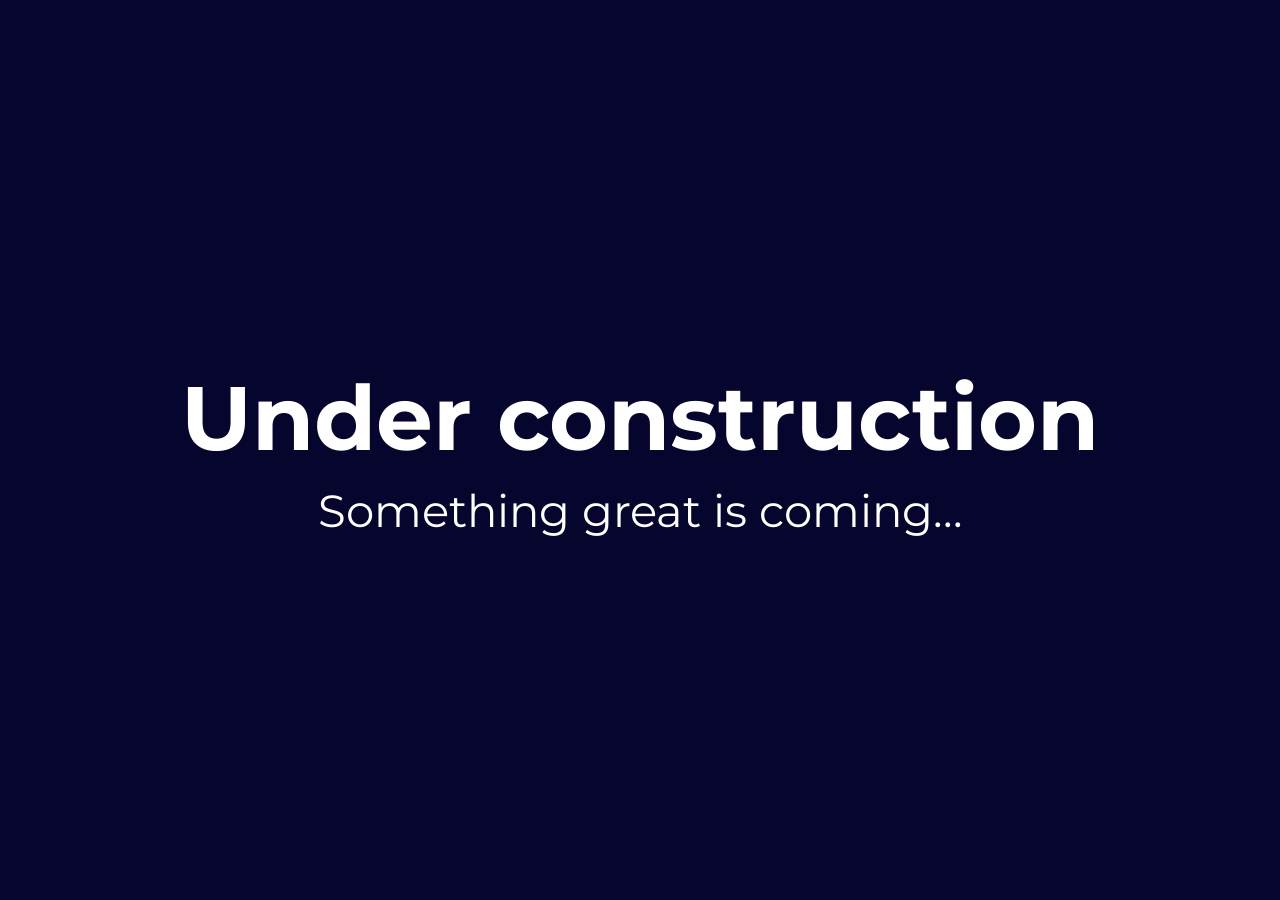
<file: index_.html>
<!DOCTYPE html>
<html lang="en">

<head>
    <meta charset="UTF-8">
    <title>Document</title>
    <link rel="preconnect" href="https://fonts.googleapis.com">
    <link rel="preconnect" href="https://fonts.gstatic.com" crossorigin>
    <link href="https://fonts.googleapis.com/css2?family=Montserrat:wght@100..900&display=swap" rel="stylesheet">
    <meta charset="UTF-8">
    <meta name="viewport" content="width=device-width, initial-scale=1.0">
    <link href="https://fonts.googleapis.com/css2?family=Material+Symbols+Outlined" rel="stylesheet" />
</head>
<style>
    html,
    body {
        background: hsl(241, 81%, 10%);
        color: white;
        display: flex;
        font-family: 'Montserrat';
        align-items: center;
        justify-content: center;
        height: 100vh;
        text-wrap: wrap;
        word-wrap: break-word;
        flex-wrap:wrap;
        width: 100vw;
        flex-direction: column;
        font-size: 30px;
        gap: 10px;
        text-align: center;
    }

    * {
        margin: 0;
        padding: 0;
        box-sizing: border-box;
    }

    h1 {
        font-size: 3em;
    }

    h2 {
        font-weight: normal;
    }

    @media screen and (max-width:600px) {

        html,
        body {
            font-size: 15px;
        }
    }
</style>

<body>
    <h1>Under construction</h1>
    <h2>Something great is coming...</h2>
</body>

</html>
</file>
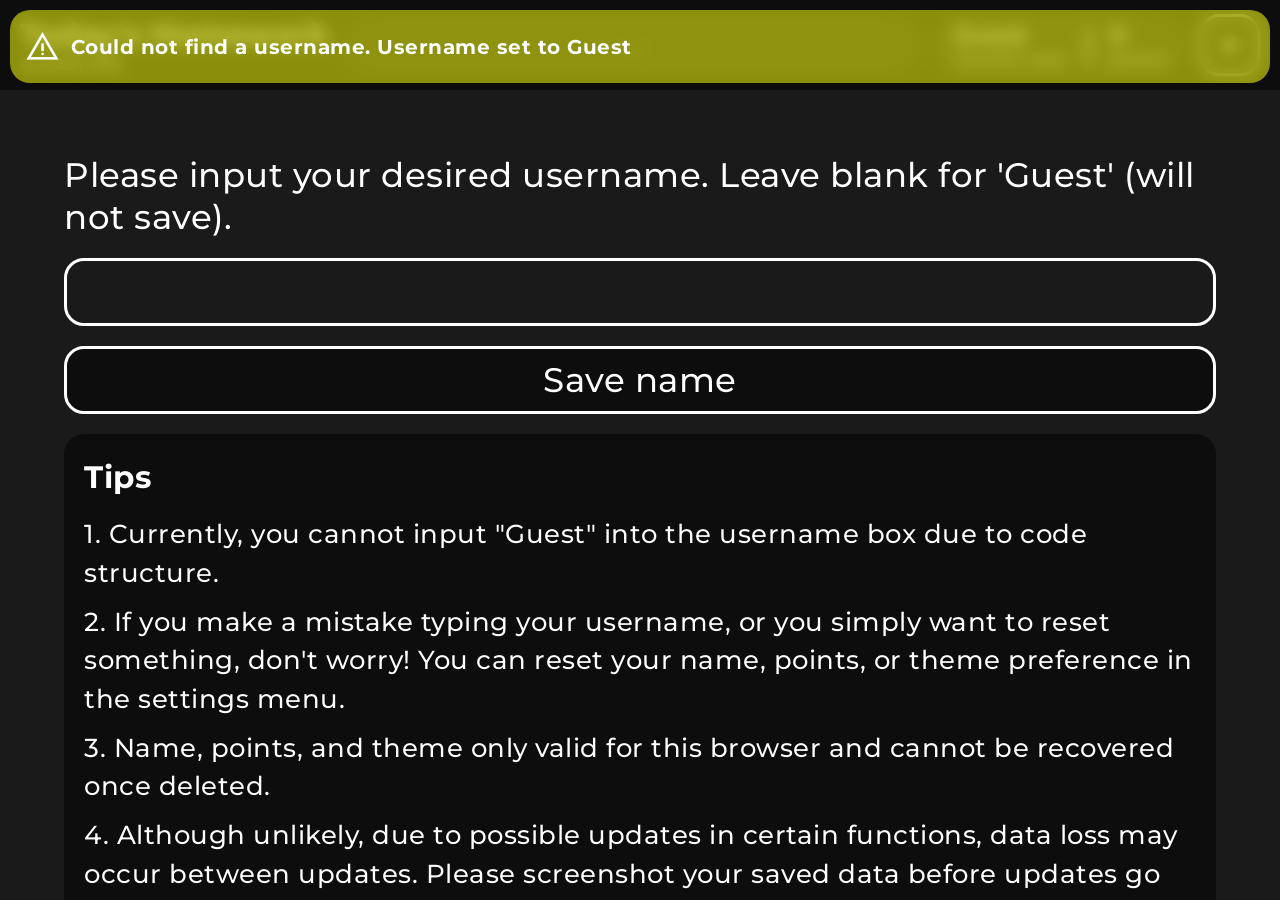
<file: planner_old/todayshomework_beta3.html>
<!DOCTYPE html>
<html lang="en">

<head>
        <link rel="stylesheet" href="style.css">
        <link rel="preconnect" href="https://fonts.googleapis.com">
        <link rel="preconnect" href="https://fonts.gstatic.com" crossorigin>
        <link href="https://fonts.googleapis.com/css2?family=Montserrat:ital,wght@0,100..900;1,100..900&display=swap"
                rel="stylesheet">
        <link href="https://fonts.googleapis.com/css2?family=Material+Symbols+Outlined" rel="stylesheet" />
        <meta charset="UTF-8">
        <meta name="viewport" content="width=device-width, initial-scale=1.0">
        <title>Document</title>
</head>

<body>
        <div id="updatelog" class="popup">
                <div class="menu-tray">
                        <button class=close-btn aria-label="Close"
                                onclick="document.getElementById('updatelog').classList.toggle('active')">close</button>
                </div>
                <h1 id="update-title">Version 3.6</h1>
                <h2>Version 3 completely overhauled the overall website experience. From there, we've made changes that
                        aren't quite enough to be in another full version number, so we've combined the features in one
                        log. We've
                        added these new features since version 3.0 came out:
                </h2>
                <h3><strong>Themes: </strong>Don't like the default color scheme? You can now choose between a generous
                        selection of
                        different themes to make your experience more personalized to you.</h3>
                <h3><strong>Updating Homework: </strong>The homework popup is now easier to access right from one button
                        on the navbar, and the
                        process has been redesigned to look and feel easier to use.</h3>
                <h3><strong>Subjects: </strong>Fixed a few issues regarding subject spacing and certain types of
                        overflow situations.</h3>
                <h3><strong>Settings: </strong>The settings page is more compact and slightly redesigned to look better.
                </h3>
                <h3><strong>Changelog: </strong>Added a changelog that explains new features.</h3>
                <h3><strong>Mobile: </strong>Changed mobile layout to prevent overflow and allow for content to fit on
                        the screen better.</h3>
                <h3><strong>Proctor View: </strong>Current proctor is now a toggleable view from the "more" button on
                        the bottom of the screen.</h3>
                <h3><strong>Welcome screen: </strong>Shows username, if applicable, but also eases transition to saved
                        theme during page loading.</h3>
                <h3><strong>Points: </strong>Added points for crossing off subjects. May experience
                        glitches as this feature is not perfect.</h3>
                <h3><strong>Alternate Viewing Modes: </strong>Changed alternate viewing modes in settings to show
                        maximum content on small screens.</h3>
                <h3><strong>Compact Navigation: </strong>All navigation buttons can be hidden. This is especially useful
                        for smaller devices.</h3>
                <h3><strong>Foreign Language: </strong>Changed grid behavior to accomodate FL subjects without taking
                        too much space; may continue to add things related to this feature.</h3>
                <h2>This version will likely be the last major update for a while. The main goals for the next update
                        are better code readability and optimization. Please give feedback if there's anything else you
                        want to see us add!</h2>
                <h2>Updates may cause theme corruption. This is an easy fix and only requires you to re-select your
                        preferred theme if
                        you are impacted.
                </h2>
        </div>
        </div>
        </div>
        <div id="alerts-cont">
        </div>
        <div id="overlay" class="popup">
                <h1 id="overlay-text">Welcome back!</h1>
                <h2 id="username2">Hello! Just a moment.</h2>
                <span id="version">Version 3.6</span>
        </div>
        <nav id="nav">
                <div id=navtray class="nodisplay">
                        <button class="nav-btn"
                                onclick="document.getElementById('updatelog').classList.toggle('active')"
                                id="updatelog-btn" aria-label='Update Homework'>article</button>
                        <button class="nav-btn" onclick="document.getElementById('hw-popup').classList.toggle('close')"
                                id="hw-btn" aria-label='Update Homework'>cached</button>
                        <div id="mode-cont">
                                <button class="nav-btn" id="mode-btn" value='flex'
                                        onclick="changeElementStat('theme-cont', 'display', 'padding')"
                                        aria-label="Themes">brush</button>

                                <div id=theme-cont>
                                        <button pri="0,0%," hsl3="10" color="yes" onclick="useTheme(this)"
                                                class="theme-btn selected-btn">Dark Mode</button>
                                        <button pri="0,0%," hsl3="45" color="yes" onclick="useTheme(this)"
                                                class="theme-btn">Gray
                                                Mode</button>
                                        <button pri="0,0%," hsl3="85" onclick="useTheme(this)" class="theme-btn">Light
                                                Mode</button>
                                        <!--<button num=3 hsl3="hc" color='yes' onclick="useTheme(this)" class="theme-btn"
                                                selected>High Contrast</button>-->
                                        <button pri="0,63.9%," hsl3="15" color='yes' onclick="useTheme(this)"
                                                class="theme-btn" selected>Ruby Red</button>
                                        <button pri="33,100%," hsl3="15" color='yes' onclick="useTheme(this)"
                                                class="theme-btn" selected>Fiery Orange</button>
                                        <button pri="235,40.9%," hsl3="15" color='yes' onclick="useTheme(this)"
                                                class="theme-btn" selected>Midnight Blue</button>
                                        <button pri="174,50%," hsl3="26.2" color="yes" onclick="useTheme(this)"
                                                class="theme-btn">Teal</button>
                                        <button pri="127,92.3%," hsl3="15" color='yes' onclick="useTheme(this)"
                                                class="theme-btn" selected>Forest Green</button>
                                        <button pri="135,90%," hsl3="30.4" color="yes" onclick="useTheme(this)"
                                                class="theme-btn">Lime</button>
                                        <button pri="282,92.3%," hsl3="15" color='yes' onclick="useTheme(this)"
                                                class="theme-btn" selected>Lavender Purple</button>
                                        <button pri="275, 100%," hsl3="20.5" color="yes" onclick="useTheme(this)"
                                                class="theme-btn">Royal Purple</button>
                                        <button pri="298,100%," hsl3="30.2" color="yes" onclick="useTheme(this)"
                                                class="theme-btn">Bubble Gum</button>
                                        <button pri="55,96%," hsl3="26" color='yes' onclick="useTheme(this)"
                                                class="theme-btn" selected>Lemon Yellow</button>
                                        <button pri="41,100%," hsl3="50.3" onclick="useTheme(this)"
                                                class="theme-btn">Desert</button>
                                        <button pri="21,100%," hsl3="10.2" color="yes" onclick="useTheme(this)"
                                                class="theme-btn">Soda</button>


                                </div>
                        </div>
                        <button class="nav-btn" onclick="toggle('menu')" id="menu-btn"
                                aria-label="Settings">Settings</button>
                </div>
                <button onclick="document.getElementById('navtray').classList.toggle('active');document.getElementById('pill-tray').classList.toggle('active')"
                        class="nav-btn  nodisplay" id="navtoggle"></button>
                <div id="pill-tray" class="nodisplay">
                        <div id=announcement>...</div>
                        <div id="user-cont">
                                <div>
                                        <h1 id="username"></h1>
                                        <h2 id="desc">
                                                Current user</h2>
                                </div>
                                <span class="separator"></span>
                                <div>
                                        <h1 id="points">0</h1>
                                        <h2 id="desc2">
                                                points</h2>
                                </div>

                        </div>
                </div>
                <div id="nav-logo" class="nodisplay">
                        <h1>Today's Homework</h1>
                        <h2 id=date-tracker>Loading time.</h2>
                </div>
                <menu id="menu" class="menus">
                        <h1 class="menu-title">Settings</h1>
                        <div class="menu-tray">
                                <button class='maxbtn'
                                        onclick='document.getElementById("menu").classList.toggle("max")'></button>
                                <button class=close-btn aria-label="Close" onclick="toggle('menu')">close</button>
                        </div>
                        <div class='menu-sect'>
                                <h2 class="menu-sect-header">Font</h2>
                                <h3 class="menu-sect-desc">Choose font size and whether you prefer a simpler font
                                        family.</h3>
                                <div class="menu-option">
                                        <h3 class=menu-label>Font size multiplier</h3><input tabindex=1
                                                onchange="changeBodyStat('fontSize')" type="number" min="1" size="2"
                                                step="0.1">
                                        <!--https://stackoverflow.com/questions/26003148/change-the-increment-value-of-html-number-input-decimals*/-->
                                </div>
                                <div class="menu-option">
                                        <h3 class=menu-label>Use basic font</h3><input tabindex=2
                                                onchange="changeBodyStat('fontFamily')" type="checkbox"
                                                class="menu-input" value="arial, sans-serif">
                                </div>
                        </div>
                        <!--<div class='menu-sect'>
                        <h2 class="menu-sect-header">Colors</h2>
                         <div class="menu-option">
                                <h3 class=menu-label>If you're looking for high contrast mode, it is in the themes menu
                                        (brush icon in navbar).</h3>
                        </div>
                        </div>-->
                        <div class='menu-sect'>
                                <h2 class="menu-sect-header">Checkboxes</h2>
                                <h3 class="menu-sect-desc">Allows you to check off subjects.</h3>
                                <div class="menu-option">
                                        <h3 class=menu-label>Show checkboxes</h3><input tabindex=1
                                                onchange="toggle('checkboxes')" type="checkbox" class="menu-input">
                                </div>
                                <div class="menu-option">
                                        <h3 class=menu-label>Show confetti</h3>
                                        <input tabindex=1 type="checkbox" class="menu-input" id="confetti-box">
                                </div>
                        </div>
                        <div class='menu-sect'>
                                <h2 class="menu-sect-header">Layout</h2>
                                <h3 class="menu-sect-desc">How the subjects are displayed.</h3>
                                <div class="menu-option">
                                        <h3 class=menu-label>Use scrollable layout</h3><input tabindex=1
                                                class=menu-input onchange="toggle('mobileform')" type="checkbox"
                                                class="menu-input">
                                </div>
                                <div class="menu-option">
                                        <h3 class=menu-label>Use list layout</h3><input tabindex=1
                                                onchange="toggle('list')" type="checkbox" class="menu-input">
                                </div>

                        </div>
                        <div class='menu-sect'>
                                <h2 class="menu-sect-header">Spacing</h2>
                                <h3 class="menu-sect-desc">Gaps between certain elements on the page.</h3>
                                <div class="menu-option">
                                        <h3 class=menu-label>Reduce subjects' spacing</h3><input tabindex=1
                                                onchange="changeElementStat('hw-grid', 'gap', 'padding')"
                                                type="checkbox" class="menu-input" value="5px">
                                </div>
                                <div class="menu-option">
                                        <h3 class=menu-label>Hide navbar logo</h3><input tabindex=1
                                                onchange="changeElementStat('nav-logo', 'display')" value='none'
                                                type=checkbox>
                                </div>

                        </div>
                        <div class="menu-sect">
                                <h2 class="menu-sect-header">Reset saved data</h2>
                                <h3 class="menu-sect-desc">Irriversable actions. Use with caution.</h3>
                                <button class="settings-button"
                                        onclick="remData();this.classList.add('disabled')">Remove
                                        all data</button>
                                <button class="settings-button"
                                        onclick="remUser();this.classList.add('disabled')">Remove
                                        username
                                </button>
                                <button class="settings-button" onclick="remPts();this.classList.add('disabled')">Remove
                                        points
                                </button>
                                <button class="settings-button"
                                        onclick="remTheme();this.classList.add('disabled')">Remove
                                        theme
                                </button>
                        </div>
                        <div class="menu-sect">
                                <h2 class="menu-sect-header">Feedback</h2>
                                <h3 class="menu-sect-desc">Both positive and negative feedback is welcomed.</h3>
                                <a class="settings-button" target='_blank'
                                        href="https://docs.google.com/forms/d/e/1FAIpQLScq-h3NGTolFl5qq2NEcNcFDhR_WuW4CI4Y6C3UhDdh5oyBCQ/viewform?usp=header">Send
                                        feedback
                                </a>
                        </div>
                        <div class="menu-sect">
                                <h2 class="menu-sect-header">Unstable Build Notice</h2>
                                <h3 class="menu-sect-desc">Expect bugs. This version is relatively new. Most important
                                        functions
                                        should be working okay.
                                </h3>
                        </div>
                </menu>
        </nav>
        <div id="usernames" class="popup">
                <span id="welcome">Please input your desired username. Leave blank for
                        'Guest' (will not save).</span>
                <input type="text" id="username-entry">
                <button onclick="usernameFunct()">Save name</button>
                <div id="tips">
                        <h1>1. Currently, you cannot input "Guest" into the username box due to code structure.</h1>

                        <h1>2. If you make a mistake typing your username, or you simply want to reset something, don't
                                worry! You can reset your name, points, or theme preference in the
                                settings menu.</h1>
                        <h1>3. Name, points, and theme only valid for this browser and cannot be recovered once deleted.
                        </h1>
                        <h1>4. Although unlikely, due to possible updates in certain functions, data loss may occur
                                between updates. Please screenshot your saved data
                                before updates go live. You should be notified before an update does go public.</h1>

                </div>
        </div>
        <div id="hw-popup" class="popup close">
                <h1 id=title>Update Homework</h1>
                <div id="hw-inputs">
                        <div class=hw-input><span class="hw-input-label">Algebra</span><input tabindex=1 type="text"
                                        class="hw-input2"></div>

                        <div class=hw-input><span class="hw-input-label">Adv. Algebra</span><input tabindex=1
                                        type="text" class="hw-input2">
                        </div>

                        <div class="hw-input">
                                <span class="hw-input-label">English</span><input tabindex=1 type="text"
                                        class="hw-input2">
                        </div>

                        <div class=hw-input><span class="hw-input-label">Science</span><input tabindex=1 type="text"
                                        class="hw-input2"></div>

                        <div class=hw-input><span class="hw-input-label">History </span><input tabindex=1 type="text"
                                        class="hw-input2"></div>
                        <div class=hw-input><span class="hw-input-label">Chinese </span><input tabindex=1 type="text"
                                        class="hw-input2"></div>
                        <div class=hw-input><span class="hw-input-label">Latin </span><input tabindex=1 type="text"
                                        class="hw-input2"></div>
                        <div class=hw-input><span class="hw-input-label">Spanish </span><input tabindex=1 type="text"
                                        class="hw-input2"></div>
                        <div class=hw-input><span class="hw-input-label">Announcement</span><input tabindex=1
                                        id="announcement-input" type="text" class="hw-input2">
                        </div>
                </div>
                <button id="hw-input-submit" onclick="submit()">Save changes</button>
        </div>
        <div id="grid-cont">
                <div class="hw-grid show">
                        <div class="subject-cont">
                                <input tabindex=1 class="checkmark" aria-label="Check/Uncheck" onclick='checkConfetti()'
                                        type="checkbox">
                                <div class="subject" style="background:hsl(9, 83%, 30%)">
                                        <h1 class="subject-title">Algebra</h1>
                                        <h2 class="subject-desc" contenteditable="true"></h2>
                                </div>

                        </div>
                        <div class="subject-cont">
                                <input tabindex=1 class="checkmark" aria-label="Check/Uncheck" onclick='checkConfetti()'
                                        type="checkbox">
                                <div class="subject" style="background:rgb(155, 102, 5)">
                                        <h1 class="subject-title">Geometry</h1>
                                        <h2 class="subject-desc" contenteditable="true"></h2>
                                </div>
                        </div>
                        <div class="subject-cont">
                                <input tabindex=1 class="checkmark" aria-label="Check/Uncheck" onclick='checkConfetti()'
                                        type="checkbox">
                                <div class="subject" style="background:rgb(13, 62, 130)">
                                        <h1 class="subject-title">English</h1>
                                        <h2 class="subject-desc" contenteditable="true"></h2>
                                </div>
                        </div>
                        <div class="subject-cont">
                                <input tabindex=1 class="checkmark" aria-label="Check/Uncheck" onclick='checkConfetti()'
                                        type="checkbox">
                                <div class="subject" style="background:rgb(11, 76, 11)">
                                        <h1 class="subject-title">Science</h1>
                                        <h2 class="subject-desc" contenteditable="true"></h2>
                                </div>
                        </div>
                        <div class="subject-cont">
                                <input tabindex=1 class="checkmark" aria-label="Check/Uncheck" onclick='checkConfetti()'
                                        type="checkbox">
                                <div class="subject" style="background:rgb(68, 7, 83)">
                                        <h1 class="subject-title">History</h1>
                                        <h2 class="subject-desc" contenteditable="true"></h2>
                                </div>
                        </div>
                </div>
                <div class="hw-grid">
                        <div class="subject-cont">
                                <input tabindex=1 class="checkmark" aria-label="Check/Uncheck" onclick='checkConfetti()'
                                        type="checkbox">
                                <div class="subject" style="background:hsl(9, 83%, 30%)">
                                        <h1 class="subject-title">Chinese</h1>
                                        <h2 class="subject-desc" contenteditable="true"></h2>
                                </div>
                        </div>
                        <div class="subject-cont">
                                <input tabindex=1 class="checkmark" aria-label="Check/Uncheck" onclick='checkConfetti()'
                                        type="checkbox">
                                <div class="subject" style="background:rgb(135, 135, 21)">
                                        <h1 class="subject-title">Latin</h1>
                                        <h2 class="subject-desc" contenteditable="true"></h2>
                                </div>
                        </div>
                        <div class="subject-cont">
                                <input tabindex=1 class="checkmark" aria-label="Check/Uncheck" onclick='checkConfetti()'
                                        type="checkbox">
                                <div class="subject" style="background:rgb(13, 62, 130)">
                                        <h1 class="subject-title">Spanish</h1>
                                        <h2 class="subject-desc" contenteditable="true"></h2>
                                </div>
                        </div>
                </div>
        </div>
        <button id="proctor-toggle" class="nodisplay"
                onclick="document.getElementById('footer-cont').classList.toggle('active');this.classList.toggle('active')"></button>
        <span id="footer-cont" class="nodisplay">
                <h2 id="proctor" class="nodisplay">Loading...</h2>
        </span>
        <div id="confetti-cont"></div>
</body>
<script src="script.js"></script>

</html>
</file>
<file: homework/style.css>
:root {
    --b1: hsl(0, 0%, 3%);
    --b2: hsl(0, 0%, 10%);
    --b3: hsla(0, 0%, 5%, 0.85);
    --c1: white;
    --c2: black;
    --n1: 20px;
    --n2: 10px;
    --nav: 75px;
    /*b# means "background color #" ex. b1 = background color 1, c# = color#*/
}

html,
body {
    font-size: 17px;
    letter-spacing: 0.5px;
    scrollbar-color: var(--c1) transparent;
    color: var(--c1);
    scrollbar-width: none;
    overscroll-behavior: none;

}

body {
    background-color: var(--b1);
    width: 100%;
    height: calc(100vh - var(--nav));
    margin-top: var(--nav);
    padding: var(--n1);
    display: flex;
    flex-direction: column;
    font-family: "Montserrat", Arial, Helvetica, sans-serif;
    font-weight: 450;

}

body.loading {
    overflow: hidden;
    /*When loading screen is shown, overflow hidden*/
}

* {
    margin: 0;
    padding: 0;
    box-sizing: border-box;
}

a {
    color:inherit;
    text-decoration:none;
}
h1,
h2,
h3,
h4,
h5,
h6 {
    font-size: unset;
    font-weight: unset;
}

button {
    font-family: inherit;
    border: none;
    color: inherit;
    transition: 0.3s;
    position: relative;
    cursor: pointer;
    background-color: var(--b2);
    font-weight: bold;
    font-size: 1.2em;
    border-radius: var(--n1);
    padding: calc(var(--n1) * 0.75);
    padding-inline: var(--n2);

}

input {
    padding: 10px;
    background: var(--b2);
    border-radius: var(--n2);
    color: var(--c1);
    border: none;
    font-size: 1.5em;
    font-family: inherit;
}

input:focus-visible {
    outline-color: var(--c1);
}

button:hover {
    filter: brightness(1.3);
}

button:hover:after {
    position: absolute;
    bottom: 0;
    left: 0;
    width: 100%;
}

/*First-time setup*/
#setup {
    width: 100%;
    height: 100%;
    border-radius: 0px;
    top: 0;
    left: 0;
    z-index:12;
    padding:0;
    backdrop-filter: blur(15px);
}

.setup-sect {
    padding: calc(var(--n1) * 3);
    height: 100%;
    /*border-radius: var(--n1);*/
    display: none;
    justify-content: center;
    flex-direction: column;
    gap: 10px;
    font-size: 1.5em;
    scale: 0.95;
    opacity: 0;
    transition: 0.3s allow-discrete;
}

.setup-sect.active {
    display: flex;
    scale: 1;
    opacity: 1;
    transition: 0.3s allow-discrete;
}

@starting-style {
    .setup-sect.active {
        scale: 0.95;
        opacity: 0;
    }
}

.setup-buttons {
    position: absolute;
    bottom: 0;
    right: 0;
    width: 100%;
    max-width: 800px;
    padding: 40px;
    padding-top: 0;
    display: flex;
    gap: 10px;
    z-index:3;
}

.setup-buttons button {
    font-size: 1.5em;
    background: var(--b2);
    padding: 15px;
    color: var(--c1);
    width: 100%;

}

#next-button {
    background: var(--c1);
    color: var(--c2);
}

/*Loading screen*/
#loading-screen {
    position: fixed;
    top: 0;
    left: 0;
    z-index: 12;
    background: var(--b1);
    width: 100%;
    height: 100%;
    display: flex;
    gap: calc(var(--n1) * 3);
    padding: calc(var(--n1) * 3);
    align-items: center;
    justify-content: center;
    transition: 0.3s allow-discrete;

}

#loading-screen.hidden {
    opacity: 0;
    display: none;
}

#user-load-info {
    width: 100%;
    padding: var(--n1);
    background: var(--b1);
    border-radius: var(--n1);
    flex-direction: column;
    gap: 5px;
    text-align: center;
    font-size: 2.5em;
}

#load-title {
    font-size: 1em;
    font-weight: bold;
}

#load-desc {
    font-size: 0.5em;
}

#user-load-info,
.script-cont {
    width: 100%;
    background: var(--b1);
    padding: var(--n2);
    border-radius: var(--n1);
    display: flex;
}

.script-cont {
    display: flex;
    justify-content: space-between;
    align-items: center;
}

.script {
    background: var(--b2);
    padding: var(--n2);
    border-radius: var(--n2);
}

.status {
    animation: rotate 1s infinite linear;
    border-radius: 50%;
    aspect-ratio: 1/1;
    width: 40px;
    overflow: hidden;
    border: 3px solid;
    border-image-repeat: stretch;
    border-right-color: transparent;
    position: relative;
}

.status.complete {
    border: none;
    background: rgb(9, 156, 9);
    animation: none;
}

#load-img {
    height: 400px;
}

/*Universal styling for popups*/
.popup {
    display: none;
    flex-direction: column;
    gap: var(--n2);
    overflow-y: auto;
    padding: var(--n1);
    position: fixed;
    transition: 0.3s allow-discrete;
    opacity: 0;
    left: unset;
    top: 0;
    right:0;
    scale: 0.97;
    z-index: 9;
    background: var(--b1);
    width: calc(100vw);
    height: calc(100vh);
    backdrop-filter: blur(10px) saturate(3);
    box-shadow: 0px 0px 10px 5px var(--b2);
    filter: blur(var(--n2));
    overflow-y: auto;
    user-select: none;
    overflow-x: hidden;
}

.popup-wrapper {
    display: grid;
    grid-template-columns: repeat(auto-fit, minmax(400px, 1fr));
    gap: var(--n1);
}

.popup-title {
    font-size: 3em;
    font-weight: bold;
    text-align: left;
}

.popup.active {
    display: flex;
    opacity: 1;
    scale: 1;
    filter: none;
}

@starting-style {
.popup.active {
        opacity: 0;
        scale: 0.97;
        filter: blur(var(--n2));
    }

}

.popup-item {
    display: flex;
    justify-content: safe center;
    align-items: safe center;
    background: var(--b2);
    padding: var(--n1);
    border-radius: 20px;
    font-size: 1.2em;
    flex-direction: column;
    gap: var(--n2);
    width: 100%;
    text-align: center;
    height: auto;
}

#loading-screen .popup-item {
    max-width: 700px;
    width: 100%;
}

/*Navigation*/
#nav {
    position: fixed;
    top: 0;
    left: 0;
    background-color: var(--b3);
    backdrop-filter: blur(50px);
    box-shadow: 0px 0px 8px 5px var(--b2);
    height: var(--nav);
    width: 100%;
    padding: var(--n2);
    padding-inline: var(--n1);
    display: flex;
    justify-content: space-between;
    user-select: none;
    align-items: center;
    z-index: 3;
}

#logo {
    height: 100%;
}

#logo-cont {
    height: 100%;
    align-items: center;
    justify-content: center;
    overflow: hidden;
    display: flex;
    gap: var(--n2);
    font-size: 20px;

}

#icon-tray {
    display: flex;
    gap: var(--n2);
    height: 100%;
    align-items: center;
    justify-content: center;
}

.nav-btn,
.close-btn {
    background-color: var(--b2);
    height: 100%;
    aspect-ratio: 1/1;
    border-radius: var(--n2);
    font-family: 'Material Symbols Outlined';
    font-size: 1.75rem;
    overflow: hidden;
    display: flex;
    align-items: center;
    justify-content: center;
    font-weight: normal;

}

.close-btn {
    position: fixed;
    top: 20px;
    right: 20px;
 background:none;
    padding:0;
    width:fit-content;
    height:fit-content;
    font-size: 45px;
}

/*Themes*/
#themes-popup {
    width: calc(100% - 40px);
    max-width: 400px;
    height: 40vh;
    border-radius: var(--n1);
    margin-inline: 20px;
    top: calc(var(--nav) + var(--n1));
    right: 0;
    left: unset;
    background: var(--b1);
    transform: none;
    gap: var(--n2);
    z-index:8;
}

.title-small {
    font-size: 1.2em;
}

.popup-title-small {
    font-size: 1.5em;
    font-weight: bold;
}

.title-medium {
    font-size: 2em;
    font-weight: bold;
}

.theme-btn {
    font-size: 1.2em;
    font-weight: bold;
    padding: calc(var(--n1) * 0.6);
}

/*Settings (embedded in <nav>)*/
#settings {
    max-width: 800px;
}

.settings-cont button {
    width: 100%;
    background: var(--b1);
}

.settings-cont {
    background: var(--b2);
    display: flex;
    flex-direction: column;
    gap: var(--n2);
    padding: var(--n1);
    border-radius: 20px;
    height: fit-content;
}

.setting {
    display: flex;
    justify-content: space-between;
    gap: var(--n2);
    width: 100%;
    font-size: 1.2em;
    background: var(--b1);
    padding: 15px;
    border-radius: var(--n1);
    align-items: center;
}

.setting-toggle {
    transition: 0.3s;
    border-radius: var(--n2);
    position: relative;
    overflow: hidden;
    cursor: pointer;
}

.setting-toggle:hover,
.setting-toggle:focus-visible {
    scale: 1.1;
}

.setting-toggle::before,
.setting-toggle::after {
    content: '';
    transition: 0.2s;
}

.setting-toggle[type=checkbox] {
    appearance: none;
    background: var(--b2);
    width: 80px;
    height: 30px;

}

.setting-toggle[type=checkbox]::after {
    height: 100%;
    position: absolute;
    top: 0;
    left: 0;
    font-family: 'Material Symbols Outlined';
    display: flex;
    align-items: center;
    justify-content: center;
}

.setting-toggle::after {
    width: 50%;
    background: var(--c1);
    content: '';
}

.setting-toggle[type=checkbox]:checked:after {
    transform: translateX(100%);
    content: 'check';
    background: rgb(49, 205, 49);
    font-size: 25px;
    font-weight: bold;
}

/*Layout of the homework*/
#grid-cont {
    min-height: 100%;
    padding: var(--n1);
    background-color: var(--b2);
    border-radius: var(--n1);
    display: flex;
    gap: 20px;
    flex-direction: column;
}

.grid {
    display: grid;
    grid-template-columns: repeat(2, 1fr);
    gap: 20px;
    min-height: calc(100vh - var(--n1) * 8);
    transition: 0.3s allow-discrete;
    opacity: 1;
    filter: none;
    scale: 1;
}

.grid.inactive {
    display: none;
    opacity: 0;
    filter: blur(16px);
    scale: 0.97;
}

body.all-grids .grid.inactive {
    display: grid;
    opacity: unset;
    scale: unset;
    filter: unset;
}

body.all-grids #grid-cont {
    height: auto;
    max-height:unset;
}

body.all-grids {
    height: auto;
    max-height:unset;
}

@starting-style {

    .grid.active,
    .grid {
        opacity: 0;
        filter: blur(16px);
        scale: 0.97;
    }
}

/*Subjects*/
.subject {
    background-color: var(--b1);
    height: 100%;
    width: 100%;
    flex-direction: column;
    overflow-x: hidden;
    border-radius: var(--n1);
    padding: var(--n1);
    position: relative;
    color: white;
    box-shadow: 0px 0px 30px var(--n2) var(--b3);
    z-index: 1;

}

.subject::before,
.subject::after {
    transition: 0.3s allow-discrete;
    display: none;
    width: 100%;
    content: '';
    position: absolute;
    top: 0;
    left: 0;
    opacity: 0;

}

.subject::after {
    height: 100%;
    background: var(--b3);
    content: '';

    top: 0;
    left: 0;
    z-index: 1;
    backdrop-filter: blur(var(--n2));
    pointer-events: auto;
}

.subject::before {
    width: 0%;
    height: 5px;
    background: white;
    top: 50%;
    left: 0;
    transform: translate(0, -50%);
    z-index: 2;
}

.subject:has(.subject-marker:checked) {
    overflow: hidden;
}

.subject:has(.subject-marker:checked):after,
.subject:has(.subject-marker:checked):before {
    opacity: 1;
    display: flex;
    width: 100%;
}

@starting-style {

    .subject::before,
    .subject::after {
        opacity: 0;
        width: 0;

    }

    .subject:has(.subject-marker:checked):after,
    .subject:has(.subject-marker:checked):before {

        opacity: 0;
    }

    .subject:has(.subject-marker:checked):before {
        width: 0;
    }

}

.subject-title {
    font-size: 2.5rem;
    font-weight: bold;
    height: fit-content;
    margin-bottom: 5px;
    width: calc(100% - 60px);
    word-wrap: break-word;
}

.subject-desc {
    font-size: 2.5rem;
    word-wrap: break-word;
    max-width: 100%;
    transition: 0.3s;

}

.subject-desc:hover,
.subject-desc:focus-visible {
    background: rgba(0, 0, 0, 0.5);
    outline: none;
    padding: var(--n2);
    border-radius: var(--n2);
}

.subject-desc:focus {
    background: rgba(0, 0, 0, 0.9);

}

.subject-marker {
    position: absolute;
    top: 20px;
    right: 20px;
    border-radius: var(--n2);
    width: 50px;
    height: 50px;
    appearance: none;
    transition: 0.3s;
    cursor: pointer;
    background-color: var(--b1);
    color: var(--c1);
    display: none;
    align-items: center;
    justify-content: center;
    overflow: hidden;
    z-index: 3;
    user-select: none;

}

.subject-marker::after {
    content: 'check';
    font-family: 'Material Symbols outlined';
    color: inherit;
    font-size: 2.25em;
}

/*Media*/
@media only screen and (max-width:1000px) {
    .grid {
        grid-template-columns: repeat(1, 1fr);
    }

    body {
        min-height: calc(100vh - var(--nav));
        height: auto;
        font-size: 14.75px;
    }

    #loading-screen {
        flex-direction: column;
        padding: var(--n1);
        gap: var(--n1);
    }

    .setup-sect {
        padding: var(--n1);
    }

    #load-img {
        height: 250px;
    }

    #logo-text {
        display: none;
    }
}

/*Animation keyframes*/
@keyframes rotate {
    from {
        rotate: 0deg;
    }

    to {
        rotate: 360deg;
    }
}
</file>
<file: planner/style.css>
:root {
    --b1: hsl(0, 0%, 3%);
    --b2: hsl(0, 0%, 10%);
    --b3: hsla(0, 0%, 5%, 0.85);
    --c1: white;
    --c2: black;
    --n1: 20px;
    --n2: 10px;
    --nav: 75px;
    /*b# means "background color #" ex. b1 = background color 1, c# = color#*/
}

html,
body {
    font-size: 17px;
    letter-spacing: 0.5px;
    scrollbar-color: var(--c1) transparent;
    color: var(--c1);
    scrollbar-width: none;
    overscroll-behavior: none;

}

body {
    background-color: var(--b1);
    width: 100%;
    height: calc(100vh - var(--nav));
    margin-top: var(--nav);
    padding: var(--n1);
    display: flex;
    flex-direction: column;
    font-family: "Montserrat", Arial, Helvetica, sans-serif;
    font-weight: 450;

}

body.loading {
    overflow: hidden;
    /*When loading screen is shown, overflow hidden*/
}

* {
    margin: 0;
    padding: 0;
    box-sizing: border-box;
}


h1,
h2,
h3,
h4,
h5,
h6 {
    font-size: unset;
    font-weight: unset;
}

button {
    font-family: inherit;
    border: none;
    color: inherit;
    transition: 0.3s;
    position: relative;
    cursor: pointer;
    background-color: var(--b2);
    font-weight: bold;
    font-size: 1.2em;
    border-radius: var(--n1);
    padding: calc(var(--n1) * 0.75);
    padding-inline: var(--n2);

}

input {
    padding: 10px;
    background: var(--b1);
    border-radius: var(--n2);
    color: var(--c1);
    border: none;
    font-size: 1em;
    font-family: inherit;
}

input:focus-visible {
    outline-color: var(--c1);
}

button:hover {
    filter: brightness(1.3);
}

button:hover:after {
    position: absolute;
    bottom: 0;
    left: 0;
    width: 100%;
}

/*First-time setup*/
#setup {
    width: 100%;
    height: 100%;
    border-radius: 0px;
    top: 0;
    left: 0;
    z-index:12;
    padding:0;
    backdrop-filter: blur(15px);
}

.setup-sect {
    padding: calc(var(--n1) * 3);
    height: 100%;
    /*border-radius: var(--n1);*/
    display: none;
    justify-content: center;
    flex-direction: column;
    gap: 10px;
    font-size: 1.5em;
    scale: 0.95;
    opacity: 0;
    transition: 0.3s allow-discrete;
}

.setup-sect.active {
    display: flex;
    scale: 1;
    opacity: 1;
    transition: 0.3s allow-discrete;
}

@starting-style {
    .setup-sect.active {
        scale: 0.95;
        opacity: 0;
    }
}

.setup-buttons {
    position: absolute;
    bottom: 0;
    right: 0;
    width: 100%;
    max-width: 800px;
    padding: 40px;
    padding-top: 0;
    display: flex;
    gap: 10px;
    z-index:3;
}

.setup-buttons button {
    font-size: 1.5em;
    background: var(--b1);
    padding: 15px;
    color: var(--c1);
    width: 100%;

}

#next-button {
    background: var(--c1);
    color: var(--c2);
}

/*Loading screen*/
#loading-screen {
    position: fixed;
    top: 0;
    left: 0;
    z-index: 12;
    background: var(--b1);
    width: 100%;
    height: 100%;
    display: flex;
    gap: calc(var(--n1) * 3);
    padding: calc(var(--n1) * 3);
    align-items: center;
    justify-content: center;
    transition: 0.3s allow-discrete;

}

#loading-screen.hidden {
    opacity: 0;
    display: none;
}

#user-load-info {
    width: 100%;
    padding: var(--n1);
    background: var(--b1);
    border-radius: var(--n1);
    flex-direction: column;
    gap: 5px;
    text-align: center;
    font-size: 2.5em;
}

#load-title {
    font-size: 1em;
    font-weight: bold;
}

#load-desc {
    font-size: 0.5em;
}

#user-load-info,
.script-cont {
    width: 100%;
    background: var(--b1);
    padding: var(--n2);
    border-radius: var(--n1);
    display: flex;
}

.script-cont {
    display: flex;
    justify-content: space-between;
    align-items: center;
}

.script {
    background: var(--b2);
    padding: var(--n2);
    border-radius: var(--n2);
}

.status {
    animation: rotate 1s infinite linear;
    border-radius: 50%;
    aspect-ratio: 1/1;
    width: 40px;
    overflow: hidden;
    border: 3px solid;
    border-image-repeat: stretch;
    border-right-color: transparent;
    position: relative;
}

.status.complete {
    border: none;
    background: rgb(9, 156, 9);
    animation: none;
}

#load-img {
    height: 400px;
}

/*Universal styling for popups*/
.popup {
    display: none;
    flex-direction: column;
    gap: var(--n2);
    overflow-y: auto;
    padding: var(--n1);
    position: fixed;
    transition: 0.3s allow-discrete;
    opacity: 0;
    left: unset;
    top: 0;
    right:0;
    scale: 0.97;
    z-index: 9;
    background: var(--b3);
    width: calc(100vw);
    height: calc(100vh);
    backdrop-filter: blur(10px) saturate(3);
    box-shadow: 0px 0px 10px 5px var(--b2);
    filter: blur(var(--n2));
    overflow-y: auto;
    user-select: none;
    overflow-x: hidden;
}

.popup-wrapper {
    display: grid;
    grid-template-columns: repeat(auto-fit, minmax(400px, 1fr));
    gap: var(--n1);
}

.popup-title {
    font-size: 3em;
    font-weight: bold;
    text-align: left;
}

.popup.active {
    display: flex;
    opacity: 1;
    scale: 1;
    filter: none;
}

@starting-style {
.popup.active {
        opacity: 0;
        scale: 0.97;
        filter: blur(var(--n2));
    }

}

.popup-item {
    display: flex;
    justify-content: safe center;
    align-items: safe center;
    background: var(--b2);
    padding: var(--n1);
    border-radius: 20px;
    font-size: 1.2em;
    flex-direction: column;
    gap: var(--n2);
    width: 100%;
    text-align: center;
    height: auto;
}

#loading-screen .popup-item {
    max-width: 700px;
    width: 100%;
}

/*Navigation*/
#nav {
    position: fixed;
    top: 0;
    left: 0;
    background-color: var(--b3);
    backdrop-filter: blur(50px);
    box-shadow: 0px 0px 8px 5px var(--b2);
    height: var(--nav);
    width: 100%;
    padding: var(--n2);
    padding-inline: var(--n1);
    display: flex;
    justify-content: space-between;
    user-select: none;
    align-items: center;
    z-index: 3;
}

#logo {
    height: 100%;
}

#logo-cont {
    height: 100%;
    align-items: center;
    justify-content: center;
    overflow: hidden;
    display: flex;
    gap: var(--n2);
    font-size: 20px;

}

#icon-tray {
    display: flex;
    gap: var(--n2);
    height: 100%;
    align-items: center;
    justify-content: center;
}

.nav-btn,
.close-btn {
    background-color: var(--b2);
    height: 100%;
    aspect-ratio: 1/1;
    border-radius: var(--n2);
    font-family: 'Material Symbols Outlined';
    font-size: 1.75rem;
    overflow: hidden;
    display: flex;
    align-items: center;
    justify-content: center;
    font-weight: normal;

}

.close-btn {
    position: fixed;
    top: 20px;
    right: 20px;
    width: 65px;
    height: 65px;
    font-size: 40px;
}

/*Themes*/
#themes-popup {
    width: calc(100% - 40px);
    max-width: 400px;
    height: 40vh;
    border-radius: var(--n1);
    margin-inline: 20px;
    top: calc(var(--nav) + var(--n1));
    right: 0;
    left: unset;
    background: var(--b1);
    transform: none;
    gap: var(--n2);
    z-index:8;
}

.title-small {
    font-size: 1.2em;
}

.popup-title-small {
    font-size: 1.5em;
    font-weight: bold;
}

.title-medium {
    font-size: 2em;
    font-weight: bold;
}

.theme-btn {
    font-size: 1.2em;
    font-weight: bold;
    padding: calc(var(--n1) * 0.6);
}

/*Settings (embedded in <nav>)*/
#settings {
    max-width: 800px;
}

.settings-cont button {
    width: 100%;
    background: var(--b1);
}

.settings-cont {
    background: var(--b2);
    display: flex;
    flex-direction: column;
    gap: var(--n2);
    padding: var(--n1);
    border-radius: 20px;
    height: fit-content;
}

.setting {
    display: flex;
    justify-content: space-between;
    gap: var(--n2);
    width: 100%;
    font-size: 1.2em;
    background: var(--b1);
    padding: 15px;
    border-radius: var(--n1);
    align-items: center;
}

.setting-toggle {
    transition: 0.3s;
    border-radius: var(--n2);
    position: relative;
    overflow: hidden;
    cursor: pointer;
}

.setting-toggle:hover,
.setting-toggle:focus-visible {
    scale: 1.1;
}

.setting-toggle::before,
.setting-toggle::after {
    content: '';
    transition: 0.2s;
}

.setting-toggle[type=checkbox] {
    appearance: none;
    background: var(--b2);
    width: 80px;
    height: 30px;

}

.setting-toggle[type=checkbox]::after {
    height: 100%;
    position: absolute;
    top: 0;
    left: 0;
    font-family: 'Material Symbols Outlined';
    display: flex;
    align-items: center;
    justify-content: center;
}

.setting-toggle::after {
    width: 50%;
    background: var(--c1);
    content: '';
}

.setting-toggle[type=checkbox]:checked:after {
    transform: translateX(100%);
    content: 'check';
    background: rgb(49, 205, 49);
    font-size: 25px;
    font-weight: bold;
}

/*Layout of the homework*/
#grid-cont {
    min-height: 100%;
    padding: var(--n1);
    background-color: var(--b2);
    border-radius: var(--n1);
    display: flex;
    gap: 20px;
    flex-direction: column;
}

.grid {
    display: grid;
    grid-template-columns: repeat(2, 1fr);
    gap: 20px;
    min-height: calc(100vh - var(--n1) * 8);
    transition: 0.3s allow-discrete;
    opacity: 1;
    filter: none;
    scale: 1;
}

.grid.inactive {
    display: none;
    opacity: 0;
    filter: blur(16px);
    scale: 0.97;
}

body.all-grids .grid.inactive {
    display: grid;
    opacity: unset;
    scale: unset;
    filter: unset;
}

body.all-grids #grid-cont {
    height: auto;
    max-height:unset;
}

body.all-grids {
    height: auto;
    max-height:unset;
}

@starting-style {

    .grid.active,
    .grid {
        opacity: 0;
        filter: blur(16px);
        scale: 0.97;
    }
}

/*Subjects*/
.subject {
    background-color: var(--b1);
    height: 100%;
    width: 100%;
    flex-direction: column;
    overflow-x: hidden;
    border-radius: var(--n1);
    padding: var(--n1);
    position: relative;
    color: white;
    box-shadow: 0px 0px 30px var(--n2) var(--b3);
    z-index: 1;

}

.subject::before,
.subject::after {
    transition: 0.3s allow-discrete;
    display: none;
    width: 100%;
    content: '';
    position: absolute;
    top: 0;
    left: 0;
    opacity: 0;

}

.subject::after {
    height: 100%;
    background: var(--b3);
    content: '';

    top: 0;
    left: 0;
    z-index: 1;
    backdrop-filter: blur(var(--n2));
    pointer-events: auto;
}

.subject::before {
    width: 0%;
    height: 5px;
    background: white;
    top: 50%;
    left: 0;
    transform: translate(0, -50%);
    z-index: 2;
}

.subject:has(.subject-marker:checked) {
    overflow: hidden;
}

.subject:has(.subject-marker:checked):after,
.subject:has(.subject-marker:checked):before {
    opacity: 1;
    display: flex;
    width: 100%;
}

@starting-style {

    .subject::before,
    .subject::after {
        opacity: 0;
        width: 0;

    }

    .subject:has(.subject-marker:checked):after,
    .subject:has(.subject-marker:checked):before {

        opacity: 0;
    }

    .subject:has(.subject-marker:checked):before {
        width: 0;
    }

}

.subject-title {
    font-size: 2.5rem;
    font-weight: bold;
    height: fit-content;
    margin-bottom: 5px;
    width: calc(100% - 60px);
    word-wrap: break-word;
}

.subject-desc {
    font-size: 2.5rem;
    word-wrap: break-word;
    max-width: 100%;
    transition: 0.3s;

}

.subject-desc:hover,
.subject-desc:focus-visible {
    background: rgba(0, 0, 0, 0.5);
    outline: none;
    padding: var(--n2);
    border-radius: var(--n2);
}

.subject-desc:focus {
    background: rgba(0, 0, 0, 0.9);

}

.subject-marker {
    position: absolute;
    top: 20px;
    right: 20px;
    border-radius: var(--n2);
    width: 50px;
    height: 50px;
    appearance: none;
    transition: 0.3s;
    cursor: pointer;
    background-color: var(--b1);
    color: var(--c1);
    display: none;
    align-items: center;
    justify-content: center;
    overflow: hidden;
    z-index: 3;
    user-select: none;

}

.subject-marker::after {
    content: 'check';
    font-family: 'Material Symbols outlined';
    color: inherit;
    font-size: 3em;
}

/*Media*/
@media only screen and (max-width:1000px) {
    .grid {
        grid-template-columns: repeat(1, 1fr);
    }

    body {
        min-height: calc(100vh - var(--nav));
        height: auto;
        font-size: 14.75px;
    }

    #loading-screen {
        flex-direction: column;
        padding: var(--n1);
        gap: var(--n1);
    }

    .setup-sect {
        padding: var(--n1);
    }

    #load-img {
        height: 250px;
    }

    #logo-text {
        display: none;
    }
}

/*Animation keyframes*/
@keyframes rotate {
    from {
        rotate: 0deg;
    }

    to {
        rotate: 360deg;
    }
}
</file>
<file: planner_old/style.css>
/*Variables.*/
:root {
    --ds: hsl(0, 0%, 5%);
    --dp: hsl(0, 0%, 10%);
    --color: white;
    --color-2: black;
}

/*Update log*/
#updatelog {
    position: fixed;
    width: 100%;
    height: 100%;
    z-index: 9;
    top: 0;
    left: 0;
    scale: 0.8;
    pointer-events: none;
    padding: 20px;
    display: flex;
    flex-direction: column;
    gap: 10px;
    opacity: 0;
    transition: 0.3s;
    overflow: auto;
    color: white;
}

#updatelog * {
    color: white;
}

#updatelog h3 {
    padding: 20px;
    border-radius: 20px;

    background-color: hsla(0, 0%, 0%, 0.6);
}

#updatelog.active {
    scale: 1;
    pointer-events: auto;
    opacity: 1;
}

#update-title {
    font-size: 50px;
    font-weight: bold;
    text-align: center;
    width: 100%;
    display: flex;
    justify-content: center;
    align-items: center;
}

/*HTML and body*/
body {
    background: var(--dp);
    display: flex;
    width: 100%;
    flex-direction: column;
    scrollbar-width: none;
    overscroll-behavior: none;
    scroll-behavior: smooth;
    font-weight: 500;
    height: calc(100vh - 90px);
    min-height: calc(100vh - 90px);
    margin-top: 90px;
    font-family: "Montserrat", Arial, Helvetica, sans-serif;
}

html {
    font-size: 25px;
}

strong {
    font-weight: bold;
}

/*Alerts*/
#alerts-cont {
    position: fixed;
    top: 0;
    left: 0;
    pointer-events: none;
    overflow-y: visible;
    padding: 10px;
    width: 100%;
    display: flex;
    height: auto;
    flex-direction: column;
    gap: 10px;
    font-size: 20px;
    z-index: 9;
    max-width: 100%;
}

#alerts-cont * {
    max-width: 100%;
    overflow-x: hidden;
}

.alert.info::before {
    content: "info";
}

.alert.warning::before {
    content: "warning";
}

.alert.error::before {
    content: "error";
}

.alert.success::before {
    content: "check";
}

.alert.success {
    color: white;
    background: hsla(113, 93%, 23%, 0.7);
}

.alert.info {
    color: white;
    background: hsla(240, 96%, 30%, 0.7);
}

.alert.warning {
    color: white;
    background: hsla(61, 89%, 41%, 0.7);
}

.alert.error {
    color: white;
    background: hsla(0, 83%, 40%, 0.7);
}

.alert {
    width: 100%;
    display: flex;
    align-items: center;
    gap: 10px;
    padding: 15px;
    border-radius: 20px;
    color: var(--color);
    transition: 0.5s;
    backdrop-filter: blur(8px);
    animation: alert 0.5s normal;
    max-width: 100%;
    overflow-x: hidden;
    align-self: center;
    text-wrap: wrap;
    word-wrap: break-word;
}

.alert.hidden {
    transform: translateY(-100%) rotateX(45deg);
    opacity: 0;
    animation: none;
}

.alert span {
    font-weight: bold;
    color: white;
}

.alert::before {
    font-family: 'Material Symbols Outlined';
    font-size: 35px;
    font-weight: normal;
}

/*overlay*/
#overlay {
    display: flex;
    width: 100%;
    height: 100%;
    position: fixed;
    top: 0;
    left: 0;
    transition: 1.5s;
    transition-delay: 0.5s;
    text-align: center;
    align-items: center;
    justify-content: center;
    animation: disappear 0.5s ease-in-out forwards;
    animation-delay: 2s;
    flex-direction: column;
    gap: 10px;
    overflow: hidden;
    padding: 20px;
    z-index: 7;
}

#version {
    font-size: 1em;
    position: absolute;
    bottom: 0;
    right: 0;
    margin: 10px;
    background: var(--ds);
    padding: 10px;
    border-radius: 10px;
    display: flex;
    flex-direction: column;
    text-align: left;
}

#version::after {
    font-size: 0.7em;
    content: "Version changed 8/1/26"
}

#overlay * {
    transition: 1s;
    transition-delay: 0.5s;

}

#overlay-text {
    font-size: 2em;
}

/*for all elements*/
* {
    margin: 0;
    padding: 0;
    box-sizing: border-box;
    font-family: inherit;
    user-select: none;
    font-weight: 475;
    transition: 0.3s;
    scrollbar-width: thin;
    letter-spacing: 0.5px;
    scrollbar-color: var(--color) transparent;
}

*::spelling-error {
    text-decoration: none;
}

/*for specific elements*/
h1,
h2,
h3,
h4,
h5,
h6 {
    font-size: unset;
    font-weight: unset;
}

button {
    cursor: pointer;
    position: relative;
}

button:focus-visible {
    outline: 4px solid;
    transition: 0s;
}


input {
    background: var(--dp);
    border-radius: 7.5px;
    font-size: inherit;
    color: inherit;
    padding-inline: 0.5em;
    width: auto;
    height: 30px;
    border: 3px solid var(--color);
}

#username {
    overflow: hidden;
    max-width: 20vw;
    text-overflow: ellipsis;
}

#usernames {
    position: fixed;
    top: 0;
    left: 0;
    width: 100%;
    margin-top: 90px;
    backdrop-filter: blur(10px);
    display: none;
    height: fit-content;
    gap: 20px;
    flex-direction: column;
    padding: clamp(20px, 5vw, 100px);
    overflow: auto;
    height: calc(100% - 90px);
    align-items: center;
    justify-content: safe center;
    z-index: 4;
    font-size: 1.1rem;
}

#usernames.hidden {
    opacity: 0;
    pointer-events: none;
    transform: translateY(25%);
}

#usernames * {
    width: 100%;
    rotate: none;
    border-radius: 20px;
    font-size: 1.25em;
}

#tips {
    font-size: 0.75em;
    display: flex;
    flex-direction: column;
    gap: 10px;
    background: var(--ds);
    padding: 20px;
    line-height: 1.5;
}

#tips::before {
    content: "Tips";
    font-size: 1.5em;
    font-weight: bold;
    margin-bottom: 5px;
}

#usernames label {
    padding: 0;
    font-weight: bold;
}

#usernames button,
#usernames input {
    color: var(--color);
    background: var(--ds);
    border: 3px solid var(--color);
    padding: 10px;
    height: auto;
    overflow: visible;
}

#usernames input {
    background: none;
}

input[type=checkbox] {
    all: unset;
    display: flex;
    width: 1.5em;
    height: 1.5em;
    min-width: 1.5em;
    aspect-ratio: 1/1;
    background: red;
    border-radius: 10px;
    cursor: pointer;
    position: relative;
}

input:checked {
    background: green;
}

input:checked:after {
    position: absolute;
    top: 0;
    right: 0;
    width: 100%;
    height: 100%;
    display: flex;
    align-items: center;
    justify-content: center;
    content: "check";
    font-family: "Material symbols outlined";
    font-weight: bold;
}

.menus input:not([type=checkbox]) {
    text-align: right;
    width: 80px;
}

.input:focus-visible {
    outline: 2px solid var(--color);
}

/*Nav styling*/
#nav {
    display: flex;
    justify-content: space-between;
    position: fixed;
    top: 0;
    left: 0;
    background-color: var(--ds);
    height: 90px;
    width: 100%;
    font-size: 30px;
    color: var(--color);
    align-items: center;
    padding: 20px;
    z-index: 5;
    gap: 12.5px;
    flex-direction: row-reverse;
}

#nav-logo {
    font-weight: bold;
    display: flex;
    flex-direction: column;
    font-size: 1em;
    width: fit-content;
}

#date-tracker {
    font-size: 0.6em;
    font-weight: 475;
}

#navtray {
    gap: 12.5px;
    font-size: 1em;
    display: none;
}

#navtray.active {
    display: flex;
}

#navtray.active~#nav-logo {
    display: none;
}

#navtoggle::after {
    content: 'add';
}

#navtray.active~#navtoggle::after {
    content: 'remove';
}

#pill-tray.active {
    justify-content: left;
}

.nav-btn {
    padding: 0;
    aspect-ratio: 1/1;
    width: 60px;
    background: var(--ds);
    color: var(--color);
    padding: 10px;
    border-radius: 20px;
    padding-inline: 20px;
    font-weight: bold;
    border: 3px solid;
    display: flex;
    align-items: center;
    justify-content: center;
    font-size: 1em;
    font-family: "Material Symbols Outlined";
    position: relative;
}

.nav-btn:hover {
    rotate: 5deg;
}

#mode-cont {
    position: relative;
}

#theme-cont {
    position: fixed;
    top: 0;
    margin-top: 100px;
    margin-right: 10px;
    right: 0;
    background: var(--ds);
    padding: 12.5px;
    width: 300px;
    border-radius: 20px;
    display: none;
    flex-direction: column;
    gap: 12.5px;
    opacity: 1;
    animation: appear2 0.3s forwards;
    box-shadow: 0px 0px 25px 10px var(--ds);
    border: 3px solid;
    height: 400px;
    overflow: auto;
}

/*https://stackoverflow.com/questions/40676648/how-can-i-position-one-element-below-another*/
.theme-btn {
    background: var(--dp);
    font-size: 0.75em;
    flex-grow: 1;
    border: none;
    padding: 10px;
    border-radius: 500px;
    display: flex;
    flex-direction: row;
    gap: 10px;
    justify-content: center;
    position: relative;
    color: white;
    font-weight: bold;
    transition: 0s;
    overflow: hidden;
    min-height: fit-content;
}

.theme-btn:focus-visible {
    outline: 4px solid var(--color);
    transition: 0s;
}

.theme-btn:focus-visible:after {
    content: "chevron_left";
}

.selected-btn {
    outline: 4px solid;
    transition: 0s;
    font-weight: bolder;
    filter: none;
    cursor: not-allowed;
}

.selected-btn:focus-visible:after {
    content: "check";
}

.selected-btn::after,
.theme-btn:focus-visible:after {
    display: block;
    background-color: var(--color);
    font-size: 1.25em;
    height: 100%;
    padding-inline: 5px;
    font-family: "Material Symbols Outlined";
    color: var(--color-2);
    display: flex;
    font-weight: bold;
    align-items: center;
    justify-content: center;
    position: absolute;
    right: 0;
    top: 0;

}

.selected-btn::after {
    content: 'check';
}

.theme-btn:hover {
    rotate: none;
    filter: brightness(1.25);
}

.selected-btn:hover {
    filter: unset;
}

/*general menu styles*/
.popup {
    background: var(--dp);
}

.menus {
    position: fixed;
    top: 0;
    right: -100%;
    height: 100%;
    /*was 100% - 40px for 20px margin*/
    width: 650px;
    border-radius: 0;
    background: var(--ds);
    pointer-events: auto;
    display: flex;
    flex-direction: column;
    gap: 20px;
    padding: 20px;
    transition: 0.5s;
    color: var(--color);
    font-size: 1.7rem;
    overflow-y: auto;
    z-index: 8;
}

.close-btn {
    font-family: "Material Symbols Outlined";
}

.maxbtn::after {
    content: "add";
}

.menus.max {
    width: 100%;
}

.menus.max .maxbtn::after {
    content: "remove";
}

.menu-tray {
    position: absolute;
    top: 20px;
    right: 20px;
    display: flex;
    gap: 10px;
    background: none;
    font-family: "Material Symbols Outlined";
}

.menu-tray * {
    font-size: 35px;
    background: none;
    border: none;
    display: flex;
    align-items: center;
    justify-content: center;
}

body::after {
    background-color: var(--color-2);
    position: fixed;
    top: 0;
    right: 0;
    width: 100%;
    height: 100%;
    content: '';
    display: none;
    opacity: 0;
    pointer-events: none;
}

body.menu::after {
    pointer-events: auto;
    opacity: 0.5;
    display: block;
    z-index: 4;
}


body.menu #menu {
    right: 0;
    box-shadow: 0px 0px 5px 5px var(--dp);
}

body.menu {
    overflow: hidden;
}

body.menu .nodisplay {
    opacity: 0;
    pointer-events: none;
}


.menu-title {
    text-align: left;
    font-size: 1em;
    font-weight: bold;
    width: 100%;
}



.menu-sect {
    background: var(--dp);
    padding: 15px;
    border-radius: 20px;
    display: flex;
    gap: 11.5px;
    flex-direction: column;

}

.menu-sect-header {
    font-size: 0.65em;
    font-weight: bold;
}

.menu-sect-desc {
    font-size: 0.45em;
}

.menu-option {
    font-size: 0.45em;
    display: flex;
    justify-content: space-between;
    padding: 0.75em;
    background: var(--ds);
    border-radius: inherit;
    align-items: center;
    padding-inline: 1em;
    gap: 10px;
    position: relative;
    outline: 3px solid transparent;

}

/*Subject grid and subject containers*/
#grid-cont {
    max-height: 100%;
    height: 100%;
    margin: 20px;
    overflow: hidden;
    position: relative;
    border-radius: 20px;
    background: var(--ds);
    padding: 20px;
    display: flex;
    flex-direction: column;
}

#grid-cont::after {
    position: absolute;
    top: 0;
    left: 0;
    background-color: var(--color);
    color: var(--color-2);
    height: 4px;
    overflow: hidden;
    font-size: 0.5em;
    animation: width 15s linear infinite;
    content: '';
    border-radius: 200px;

}

#grid-cont::before {
    position: absolute;
    content: "Updates every 20 seconds";
    bottom: 10px;
    left: 10px;
    font-size: 0.5em;
    font-weight: bold;
    z-index: 2;
    background: var(--dp);
    padding: 10px;
    border-radius: 10px;
}

.hw-grid {
    display: none;
    grid-template-columns: repeat(2, 1fr);
    gap: 20px;
    border-radius: 20px;
    z-index: 1;
    flex-grow: 1;
    min-height: 0;
    height: 100%;
    overflow: hidden;
    width: 100%;
    /*https://stackoverflow.com/questions/8639282/notempty-css-selector-is-not-working*/

}

.hw-grid.show {
    display: grid;
    animation: fadein 0.5s;
}

.hw-grid.hide {
    transform: translateX(-5%);
    opacity: 0;
    animation: none;
    transition: 0.5s;
}

.subject-cont {
    display: flex;
    position: relative;
    gap: 15px;
    user-select: text;
    overflow-x: hidden;
    height: auto;
    max-width: 100%;
    min-height: 0;
    max-height: 100%;
    overflow-y: auto;
    flex-grow: 1;
    /*https://stackoverflow.com/questions/62328878/prevent-css-grid-from-causing-overflow*/
}


.subject-cont.c .subject::after {
    position: absolute;
    top: 0;
    left: 0;
    width: 100%;
    height: 100%;
    opacity: 0;
    content: '';

}

.subject-cont * {
    color: white;
    max-width: 100%;

}

/*Subject checkmarks*/

.subject-cont .checkmark {
    height: auto;
    display: none;
    align-items: center;
    justify-content: center;
    font-size: 50px;
    background: var(--dp);
    padding-inline: 10px;
    width: 75px;
    font-weight: bold;
    border-radius: 20px;
    box-shadow: 0px 0px 10px 10px var(--ds);
    z-index: 2;
}

.subject-cont .checkmark::after {
    content: "check";
    font-family: "Material Symbols Outlined";
}

body.checkboxes .checkmark {
    display: flex;
}

.subject-cont .checkmark:checked {
    background: green;
    animation: test 0.3s forwards;
    position: absolute;
    padding: 0px;
    padding-inline: 0px;
    box-shadow: none;
}


.subject-cont .checkmark:checked+.subject::after {
    position: absolute;
    top: 0;
    left: 0;
    width: 100%;
    height: 100%;
    background: black;
    opacity: 0.5;
    content: "";

}

.subject-cont .checkmark:checked+.subject::before {
    position: absolute;
    top: 0;
    left: 0;
    width: 100%;
    height: 5px;
    background: rgb(255, 255, 255);
    content: "";
    left: 50%;
    top: 50%;
    transform: translate(-50%, -50%);

}

/*Subjects*/
.subject {
    background: black;
    border-radius: 20px;
    padding: 20px;
    display: flex;
    flex-direction: column;
    justify-content: center;
    pointer-events: auto;
    gap: 5px;
    max-width: 100%;
    overflow-x: hidden;
    width: 100%;
    position: relative;
    font-size: 2em;
    min-height: 0;
    overflow-y: auto;
    flex-grow: 1;
    border:3px solid var(--b1);
}


.subject-title {
    font-weight: bold;
    user-select: text;
    overflow-x: hidden;
    flex-wrap: wrap;
    max-width: 100%;
    min-height: fit-content;
}

.subject-desc {
    padding: 0;
    border-radius: 0;
    user-select: text;
    overflow-x: hidden;
    max-width: 100%;

}

.subject-desc:focus-visible,
.subject-desc:empty {
    outline: none;
    position: relative;
    background: hsla(0, 0%, 0%, 0.25);
    padding-inline: 10px;
    border-radius: 20px;
}


/*Announcement / related*/
#pill-tray {
    display: flex;
    gap: 12.5px;
    flex-grow: 1;
    justify-content: right;
    align-items: center;
}

#announcement {
    flex-grow: 1;
}

#announcement,
#user-cont {
    border-radius: 500px;
    background: var(--dp);
    display: flex;
    align-items: center;
    justify-content: center;
    padding: 10px;
    padding-inline: 20px;
    width: auto;
    font-size: 0.75em;
    height: 60px;
    text-overflow: ellipsis;
}

/*user*/
#user-cont {
    display: flex;
    flex-direction: row;
    gap: 20px;
}

#user-cont div {
    display: flex;
    flex-direction: column;
}

#user-cont h2 {
    font-size: 0.75em;
    position: relative;
}

#user-cont h1 {
    font-weight: bold;
}


.separator {
    background: var(--color);
    width: 3px;
    height: 100%;
    border-radius: 5rem;

}

#announcement:empty:after {
    content: "No announcement.";
    font-weight: bold;
}

#announcement:empty:before {
    content: "warning";
    font-family: "Material Symbols outlined";
    margin-right: 10px;
}

/*HW Popup*/
#hw-popup {
    position: fixed;
    top: 0;
    left: 0;
    width: 100%;
    height: 100%;
    display: flex;
    flex-direction: column;
    gap: 12.5px;
    font-size: 50px;
    font-weight: bold;
    text-align: center;
    padding: 20px;
    color: var(--color);
    gap: 12.5px;
    overflow-y: auto;
    scrollbar-width: none;
    z-index: 6;
}

#hw-inputs {
    display: flex;
    flex-direction: column;
    gap: 12.5px;
    background-color: var(--ds);
    padding: 10px;
    border-radius: 20px;
    flex-grow: 1;
}

.hw-input {
    display: flex;
    flex-direction: row;
    gap: 12.5px;
    width: 100%;
    flex-grow: 1;
    height: 100%;
}

.hw-input * {
    padding: 20px;
    border-radius: 20px;
    font-size: 0.75em;
    display: flex;
    height: auto;
    align-items: center;
    user-select: none;
    border: 5px solid var(--color-2);
    flex-grow: 1;
}

.hw-input-label {
    font-size: 0.75em;
    text-align: left;
    font-weight: bold;
    background: var(--ds);
    padding: 20px;
    display: flex;
    justify-content: center;
    min-width: 40%;
    max-width: 40%;
}

#hw-input-submit {
    padding: 20px;
    font-size: 0.5em;
    font-weight: bold;
    background: var(--ds);
    color: inherit;
    border-radius: 20px;
    border: none;
    rotate: 0deg;
    scale: 1;
    display: flex;
    align-items: center;
    justify-content: center;
    margin-top: auto;
    border: 3px solid;
}

#hw-popup.close {
    opacity: 0;
    scale: 0.85;
    pointer-events: none;
    border-radius: 20px;
}


/*Menu option overrides and related stuff*/
.confetti-square {
    width: 30px;
    height: 30px;
    position: absolute;
    top: 0;
    animation: fall;
    animation-direction: forwards;
    animation-duration: 2s;
    opacity: 0;
    display: flex;
}

#confetti-cont {
    position: fixed;
    width: 100vw;
    height: 100vh;
    top: 0;
    left: 0;
    z-index: 4;
    pointer-events: none;
}

body.list .hw-grid {
    grid-template-columns: repeat(1, 1fr);
    min-height: none;
    max-height: none;
    overflow: visible;
    height: auto;
}

body.list .hw-grid,
body.list {
    height: auto;
    min-height: none;
    max-height: none;
}

body.list .subject-cont,
body.list .subject {
    max-height: none;
    overflow-y: visible;
    min-height: none;
    height: auto;
}

body.list .subject * {
    height: auto;
    overflow-y: visible;
    min-height: none;
    max-height: none;
}

body.mobileform,
html.mobileform {
    height: 100vh;
    width: auto;
    overflow: auto;
}

body.mobileform .hw-grid {
    grid-template-columns: repeat(4, 1fr);
    width: 400%;
    height: 100%;
    width: auto;
    overflow: auto;
    scrollbar-width: thin;
}

body.mobileform .subject-cont {
    width: calc(100vw - 80px);
}

body.motion * {
    transition: 0 !important;
}

body * {
    color: var(--color);
}

/*Proctor stuff*/
#footer-cont {
    position: fixed;
    bottom: 0;
    left: 0;
    display: flex;
    justify-content: right;
    align-items: center;
    width: 100%;
    padding-top: 0;
    height: 80px;
    transform: translateY(100%);
    transition: 0.3s;
    padding: 7.5px;
    opacity: 0;
    z-index: 2;
}

#footer-cont * {
    box-shadow: 0px 0px 10px 5px var(--ds);
}

#footer-cont.active {
    transform: none;
    opacity: 1;
}

#proctor {
    text-align: center;
    color: var(--color);
    background: var(--dp);
    border-radius: 15px;
    width: auto;
    font-size: 25px;
    font-weight: bold;
    border: 3px solid;
    display: flex;
    flex-direction: row;
    gap: 5px;
    display: flex;
    align-items: center;
    padding-block: 10px;
    overflow: hidden;
    position: relative;
    height: 100%;

}

#proctor-toggle {
    position: fixed;
    bottom: 0;
    right: 0;
    width: 100%;
    border: none;
    padding: 10px;
    font-size: 0.75em;
    display: flex;
    transition: 0.3s;
    justify-content: space-between;
    align-items: center;
    height: fit-content;
    width: fit-content;
    gap: 10px;
    background: transparent;
    backdrop-filter: blur(20px) saturate(200%);
    border-top-left-radius: 10px;
    z-index: 2;
}

#proctor-toggle.active {
    border-radius: 0px;
    border-top-right-radius: 10px;
    position: fixed;
    left: 0;
    z-index: 3;
}


#proctor-toggle::after {
    content: "chevron_left";
    rotate: 90deg;
    scale: 1.75;
    font-family: "Material symbols outlined";
    transition: 0;
}

#proctor-toggle::before {
    content: "More";
}

#proctor-toggle.active:before {
    content: "Close";
}

#proctor-toggle.active::after {
    transform: rotateY(180deg);
}

#proctor::before {
    content: "person";
    font-family: "Material Symbols outlined";
    height: 100%;
    display: flex;
    align-items: center;
    justify-content: center;
    background: var(--ds);
    color: var(--color);
    position: absolute;
    width: 50px;
    left: 0;
    top: 0;
}

#proctor {
    display: flex;
    align-items: center;
    justify-content: center;
    gap: 10px;
    padding-right: 12.5px;
    padding-left: 62.5px;
}

.settings-button {
    font-size: 0.45em;
    font-weight: bold;
    padding: 20px;
    border-radius: 20px;
    text-align: center;
    cursor: pointer;
    rotate: none;
    background: var(--ds);
    border: none;
    display: flex;
    align-items: center;
    justify-content: center;
    gap: 10px;
    rotate: none;
}

.settings-button:hover {
    rotate: none;
}

.settings-button.disabled {
    filter: brightness(0.5);
    pointer-events: none;
}

/*Keyframes*/
@keyframes alert {
    from {
        transform: translateY(-100%) rotateX(90deg);
        opacity: 0;
        color: transparent;
    }
}

@keyframes fall {
    0% {
        top: 0;
        opacity: 1;
    }

    25% {
        opacity: 1;
    }

    75% {
        top: 100%;
        opacity: 0;
    }

    100% {
        display: none;
    }
}

@keyframes test {
    from {
        position: absolute;
        top: 0;
        left: 0;
        height: 100%;
        width: 75px;
    }

    to {
        width: 100%;
        height: 100%;
    }
}

@keyframes appear {
    0% {
        opacity: 0;
        transform: none;
    }

    100% {
        opacity: 1;
        transform: translateX(125%);
    }
}

@keyframes appear2 {
    from {
        opacity: 0;
        transform: translateY(-10px);
    }

    to {
        opacity: 1;
    }
}

@keyframes appearing {
    0% {
        transform: translate(-50%, -50%) scaleX(0.5) scaleY(0.5);
        opacity: 1;
    }

    100% {
        transform: translate(-50%, -50%) scaleX(3) scaleY(3);
        opacity: 0;
    }

}

@keyframes disappear {
    0% {
        opacity: 1;
    }

    90% {
        transform: translateY(25%);
        opacity: 0;
    }

    100% {
        opacity: 0;
        pointer-events: none;
        display: none;
    }
}

@keyframes fadein {
    from {
        opacity: 0;
        transform: translateX(5%);
    }

    to {
        transform: none;
        opacity: 1;
    }
}

@keyframes width {
    0% {
        width: 0;
        opacity: 1;
    }

    97.5% {
        opacity: 1;
        width: 100%;
    }

    100% {
        opacity: 0;
        width: 0;
    }
}

/*Media queries*/
@media only screen and (max-width:1200px) {
    body.menu #nav {
        margin: unset;
    }

    .subject-cont {
        position: relative;
        border-radius: 20px;
        overflow-x: hidden;
    }

    .subject-cont .checkmark {
        position: absolute;
        top: 0;
        right: 0;
        z-index: 2;
        width: 15vmin;
        height: 10vmin;
        border-radius: 0;
        border-bottom-left-radius: 20px;
        transition: 0.3s;
    }

    .subject-cont .checkmark:checked {
        width: 100%;
        height: 100%;
        border-radius: 0;
        right: 0;
        top: 0;
        left: unset;
        padding: 0;
        animation: none;
    }

    #announcement {
        display: none;
    }

    #nav-logo h1 {
        display: none;
    }

    #date-tracker {
        font-size: 0.75em;
        display: flex;
        flex-direction: column;
        font-weight: bold;
    }

    #date-tracker::after {
        content: "Current time";
        font-size: 0.75em;
        font-weight: normal;
    }

    #usernames {
        font-size: 1rem;
    }
}

@media only screen and (max-width:900px) {
    .hw-input {
        flex-direction: column;
        gap: 12.5px;
        display: flex;
    }

    .hw-input * {
        flex-grow: none;
        width: 100%;
        min-width: unset;
        max-width: unset;
    }

    #hw-inputs {
        display: flex;
    }
}

@media only screen and (max-width:800px) {
    .hw-grid {
        grid-template-columns: repeat(1, 1fr);
        min-height: none;
        max-height: none;
        overflow: visible;
        height: auto;
        display: grid;
    }

    #grid-cont::after {
        opacity: 0;
        pointer-events: none;
        height: 0;
    }

    .hw-grid.hide {
        display: grid;
        scale: 1;
        opacity: 1;
        animation: none;
        transform: none;
    }

    .hw-grid.show {
        animation: none;
        display: grid;
        scale: 1;
        opacity: 1;
        transform: none;
    }

    #grid-cont {
        gap: 20px;
    }

    .hw-grid,
    html,
    body {
        height: auto;
        overflow: visible;
        min-height: none;
        max-height: none;
    }

    #grid-cont::before {
        display: none;
    }

    .subject-cont,
    .subject {
        max-height: none;
        overflow-y: visible;
        min-height: none;
        height: auto;
    }

    .subject * {
        height: auto;
        overflow-y: visible;
        min-height: none;
        max-height: none;
    }

}

@media only screen and (max-width:750px) {

    #menu,
    #accessibility-page {
        width: 100%;
        margin: 0px;
        border-radius: 0px;
        height: 100%;
        box-shadow: none;
    }

    .maxbtn {
        display: none;
    }

    #user-cont {
        max-width: 5em;
        white-space: nowrap;
        text-overflow: ellipsis;
        overflow: hidden;
        display: none;
        /*temporary*/
    }
}
</file>
